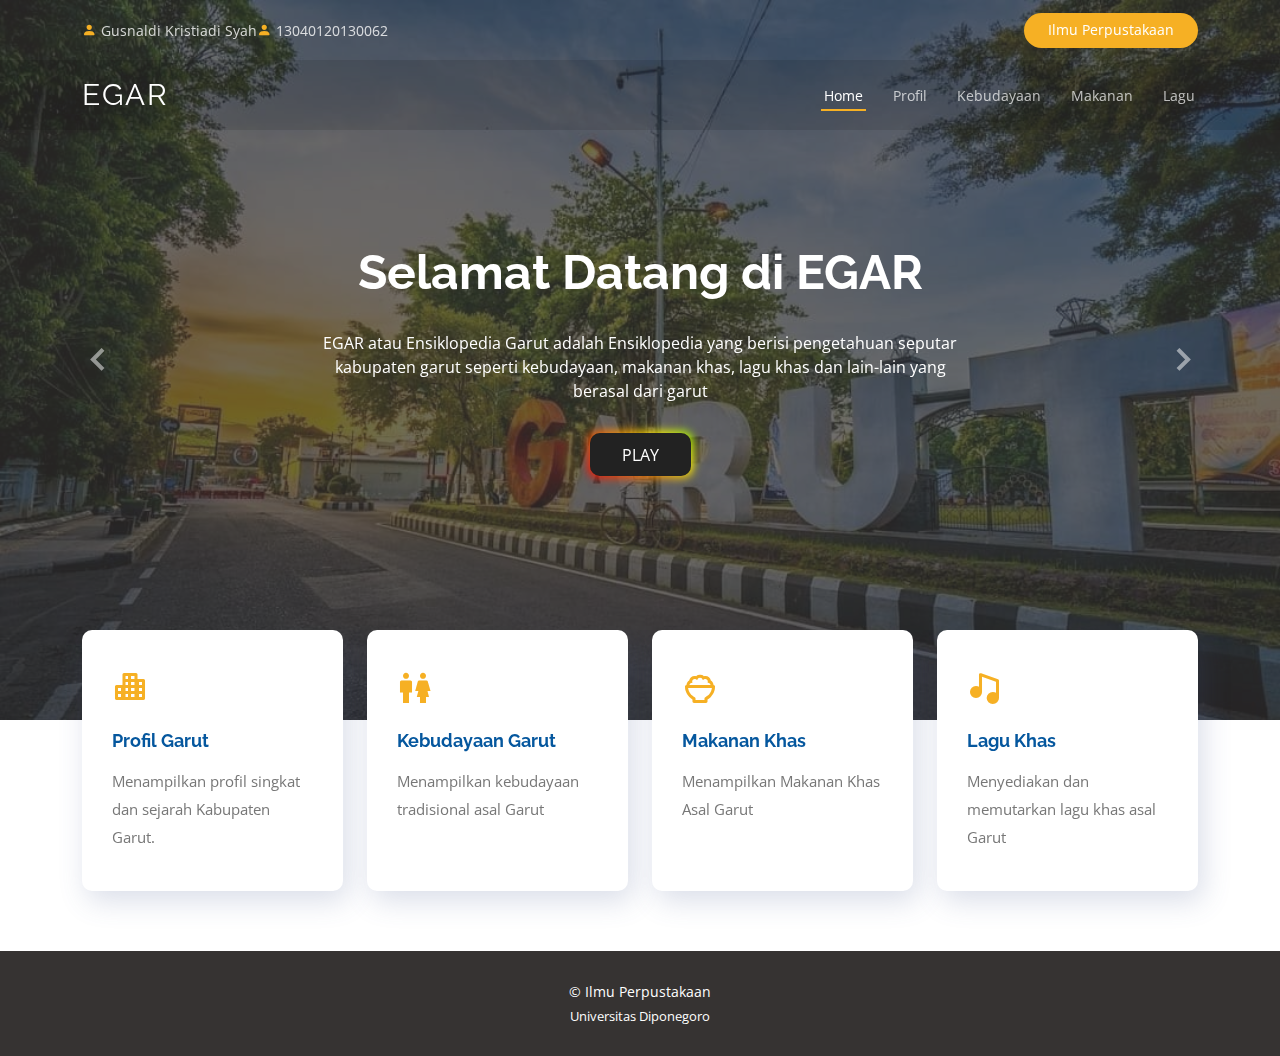
<file: index.html>
<!DOCTYPE html>
<html lang="en">

<head>
  <meta charset="utf-8">
  <meta content="width=device-width, initial-scale=1.0" name="viewport">

  <title>Ensiklopedia Garut</title>
  <meta content="" name="description">
  <meta content="" name="keywords">

  <!-- Favicons -->
  <link href="assets/img/favicon.ico" rel="icon">
  <link href="assets/img/apple-touch-icon.png" rel="apple-touch-icon">

  <!-- Google Fonts -->
  <link href="https://fonts.googleapis.com/css?family=Open+Sans:300,300i,400,400i,600,600i,700,700i|Raleway:300,300i,400,400i,500,500i,600,600i,700,700i|Poppins:300,300i,400,400i,500,500i,600,600i,700,700i" rel="stylesheet">

  <!-- Vendor CSS Files -->
  <link href="assets/vendor/animate.css/animate.min.css" rel="stylesheet">
  <link href="assets/vendor/aos/aos.css" rel="stylesheet">
  <link href="assets/vendor/bootstrap/css/bootstrap.min.css" rel="stylesheet">
  <link href="assets/vendor/bootstrap-icons/bootstrap-icons.css" rel="stylesheet">
  <link href="assets/vendor/boxicons/css/boxicons.min.css" rel="stylesheet">
  <link href="assets/vendor/glightbox/css/glightbox.min.css" rel="stylesheet">
  <link href="assets/vendor/remixicon/remixicon.css" rel="stylesheet">
  <link href="assets/vendor/swiper/swiper-bundle.min.css" rel="stylesheet">

  <!-- Template Main CSS File -->
  <link href="assets/css/style.css" rel="stylesheet">

  <!-- =======================================================
  * Template Name: Anyar - v4.7.1
  * Template URL: https://bootstrapmade.com/anyar-free-multipurpose-one-page-bootstrap-theme/
  * Author: BootstrapMade.com
  * License: https://bootstrapmade.com/license/
  ======================================================== -->
  <!-- <script src="//code.jivosite.com/widget/uU7pICk9nl" async></script> -->
</head>

<body>

  <!-- ======= Top Bar ======= -->
  <div id="topbar" class="fixed-top d-flex align-items-center ">
    <div class="container d-flex align-items-center justify-content-center justify-content-md-between">
      <div class="contact-info d-flex align-items-center">
        <i class="bi bi-person-fill"></i>Gusnaldi Kristiadi Syah
        <i class="bi bi-person-fill"></i>13040120130062
      </div>
      <div class="cta d-none d-md-block">
        <a href="#" class="scrollto">Ilmu Perpustakaan</a>
      </div>
    </div>
  </div>

  <!-- ======= Header ======= -->
  <header id="header" class="fixed-top d-flex align-items-center ">
    <div class="container d-flex align-items-center justify-content-between">

      <h1 class="logo"><a href="index.html">EGAR</a></h1>
      <!-- Uncomment below if you prefer to use an image logo -->
      <!-- <a href=index.html" class="logo"><img src="assets/img/logo.png" alt="" class="img-fluid"></a>-->

      <nav id="navbar" class="navbar">
        <ul>
          <li><a class="nav-link scrollto active" href="index.html">Home</a></li>
          <li><a class="nav-link scrollto" href="profil.html">Profil</a></li>
          <li><a class="nav-link scrollto" href="budaya.html">Kebudayaan</a></li>
          <li><a class="nav-link scrollto " href="blog.html">Makanan</a></li>
          <li><a class="nav-link scrollto" href="music.html">Lagu</a></li>
        </ul>
        <i class="bi bi-list mobile-nav-toggle"></i>
      </nav><!-- .navbar -->

    </div>
  </header><!-- End Header -->

  <!-- ======= Hero Section ======= -->
  <section id="hero" class="d-flex justify-cntent-center align-items-center">
    <div id="heroCarousel" data-bs-interval="5000" class="container carousel carousel-fade" data-bs-ride="carousel">

      <!-- Slide 1 -->
      <div class="carousel-item active">
        <div class="carousel-container">
          <h2 class="animate__animated animate__fadeInDown">Selamat Datang di <span>EGAR</span></h2>
          <p class="animate__animated animate__fadeInUp">EGAR atau Ensiklopedia Garut adalah Ensiklopedia yang berisi pengetahuan seputar kabupaten garut seperti kebudayaan, makanan khas, lagu khas dan lain-lain yang berasal dari garut</p>
          
          <button id="ASong" onClick="playPause()" class="button-85">
            <audio src="https://www.mboxdrive.com/sab.mp3" autoplay loop></audio>
            PLAY
        </button>
        </div>
      </div>

      <!-- Slide 2 -->
      <div class="carousel-item">
        <div class="carousel-container">
          <h2 class="animate__animated animate__fadeInDown">Wilujeung Sumping Di EGAR</h2>
          <p class="animate__animated animate__fadeInUp">EGAR atawa Ensiklopedia Garut mangrupa énsiklopédi anu eusina pangaweruh ngeunaan Kabupatén Garut saperti kabudayaan, kadaharan husus, lagu-lagu husus jeung sajabana anu asalna tina garut.</p>
          <button id="ASong" onClick="playPause()" class="button-85">
            <audio src="https://www.mboxdrive.com/sab.mp3" autoplay loop></audio>
            PLAY
        </button>
        </div>
      </div>

      

      <a class="carousel-control-prev" href="#heroCarousel" role="button" data-bs-slide="prev">
        <span class="carousel-control-prev-icon bx bx-chevron-left" aria-hidden="true"></span>
      </a>

      <a class="carousel-control-next" href="#heroCarousel" role="button" data-bs-slide="next">
        <span class="carousel-control-next-icon bx bx-chevron-right" aria-hidden="true"></span>
      </a>

    </div>
  </section><!-- End Hero -->

  <main id="main">

    <!-- ======= Icon Boxes Section ======= -->
    <section id="icon-boxes" class="icon-boxes">
      <div class="container">

        <div class="row">
          <div class="col-md-6 col-lg-3 d-flex align-items-stretch mb-5 mb-lg-0" data-aos="fade-up">
            <div class="icon-box">
              <div class="icon"><i class='bx bxs-city'></i></div>
              <h4 class="title"><a href="profil.html">Profil Garut</a></h4>
              <p class="description">Menampilkan profil singkat dan sejarah Kabupaten Garut.</p>
            </div>
          </div>

          <div class="col-md-6 col-lg-3 d-flex align-items-stretch mb-5 mb-lg-0" data-aos="fade-up" data-aos-delay="100">
            <div class="icon-box">
              <div class="icon"><i class='bx bx-male-female'></i></div>
              <h4 class="title"><a href="budaya.html">Kebudayaan Garut</a></h4>
              <p class="description">Menampilkan kebudayaan tradisional asal Garut </p>
            </div>
          </div>

          <div class="col-md-6 col-lg-3 d-flex align-items-stretch mb-5 mb-lg-0" data-aos="fade-up" data-aos-delay="200">
            <div class="icon-box">
              <div class="icon"><i class='bx bx-bowl-rice'></i></div>
              <h4 class="title"><a href="blog.html">Makanan Khas</a></h4>
              <p class="description">Menampilkan Makanan Khas Asal Garut</p>
            </div>
          </div>

          <div class="col-md-6 col-lg-3 d-flex align-items-stretch mb-5 mb-lg-0" data-aos="fade-up" data-aos-delay="300">
            <div class="icon-box">
              <div class="icon"><i class='bx bxs-music'></i></div>
              <h4 class="title"><a href="music.html">Lagu Khas</a></h4>
              <p class="description">Menyediakan dan memutarkan lagu khas asal Garut</p>
            </div>
          </div>

        </div>

      </div>
    </section><!-- End Icon Boxes Section -->

    

  <!-- ======= Footer ======= -->
  <footer id="footer">

    

    <div class="container">
      <div class="copyright">
        &copy; Ilmu Perpustakaan 
      </div>
      <div class="credits">
        <!-- All the links in the footer should remain intact. -->
        <!-- You can delete the links only if you purchased the pro version. -->
        <!-- Licensing information: https://bootstrapmade.com/license/ -->
        <!-- Purchase the pro version with working PHP/AJAX contact form: https://bootstrapmade.com/anyar-free-multipurpose-one-page-bootstrap-theme/ -->
        Universitas Diponegoro
      </div>
    </div>
  </footer><!-- End Footer -->

  <div id="preloader"></div>
  <a href="#" class="back-to-top d-flex align-items-center justify-content-center"><i class="bi bi-arrow-up-short"></i></a>

  <!-- Vendor JS Files -->
  <script src="assets/vendor/aos/aos.js"></script>
  <script src="assets/vendor/bootstrap/js/bootstrap.bundle.min.js"></script>
  <script src="assets/vendor/glightbox/js/glightbox.min.js"></script>
  <script src="assets/vendor/isotope-layout/isotope.pkgd.min.js"></script>
  <script src="assets/vendor/swiper/swiper-bundle.min.js"></script>
  <script src="assets/vendor/php-email-form/validate.js"></script>

  <!-- Template Main JS File -->
  <script src="assets/js/main.js"></script>

</body>

</html>
</file>
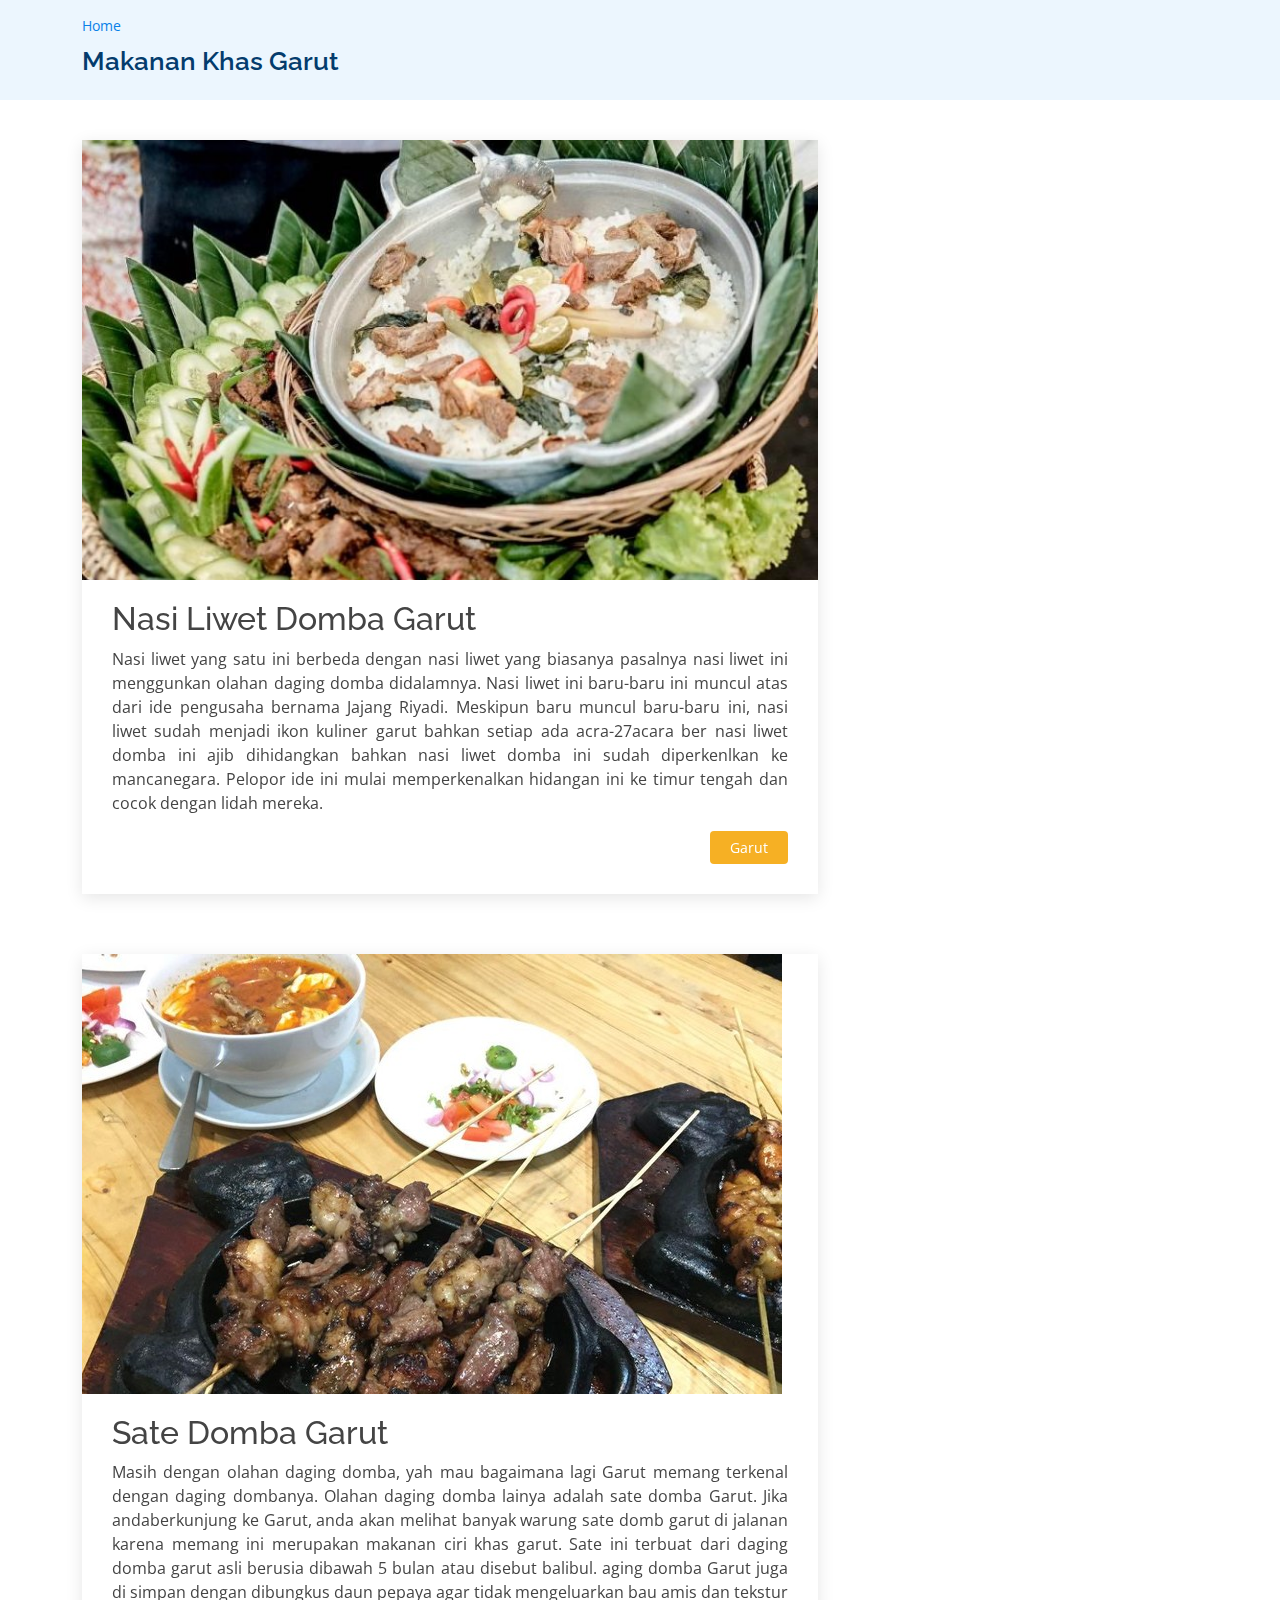
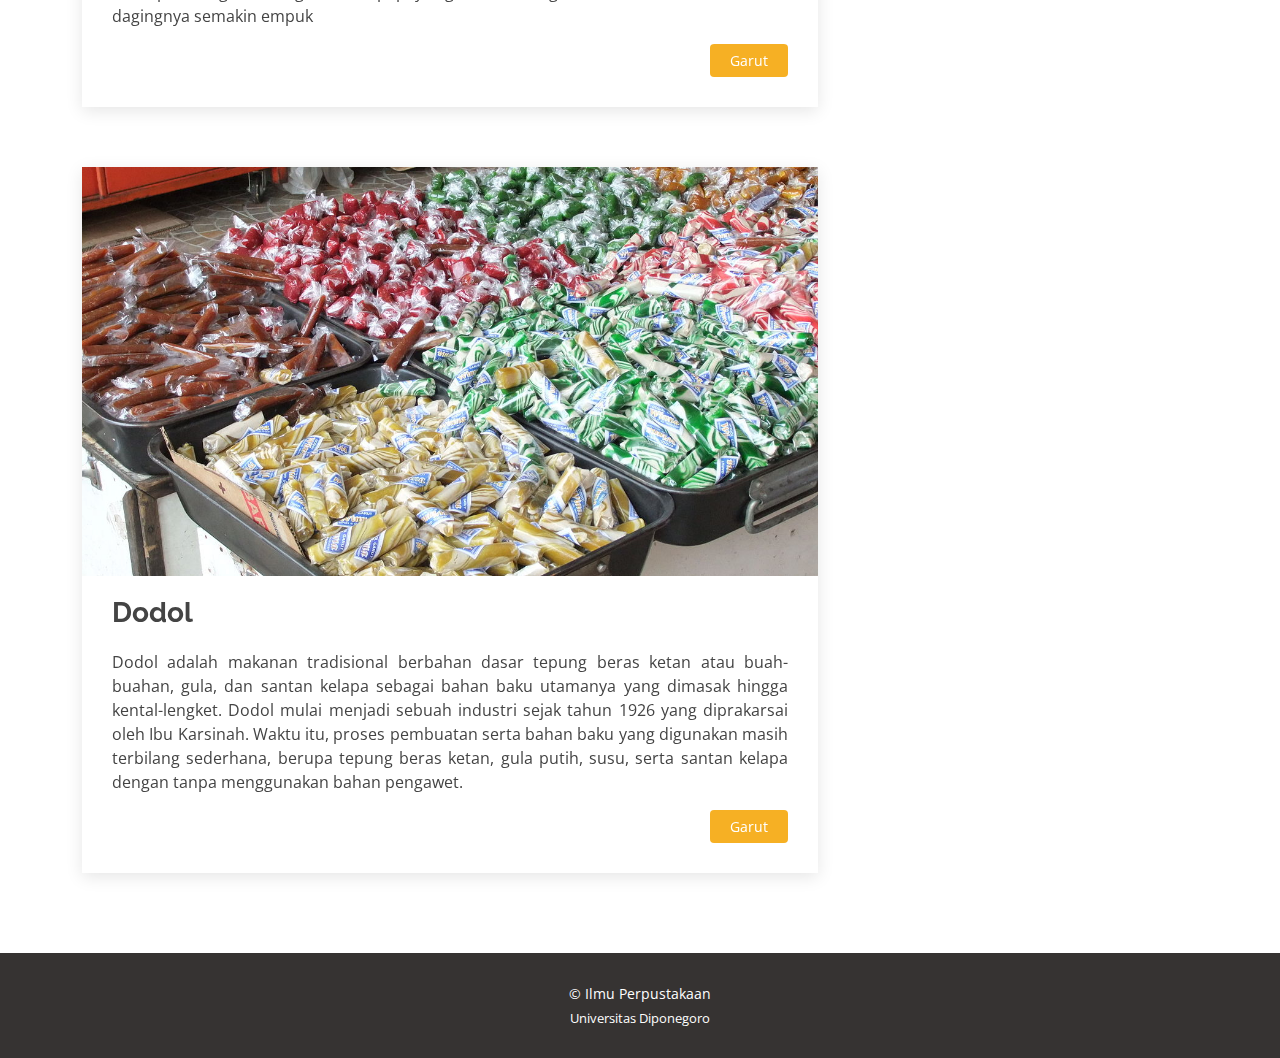
<file: blog.html>
<!DOCTYPE html>
<html lang="en">

<head>
  <meta charset="utf-8">
  <meta content="width=device-width, initial-scale=1.0" name="viewport">

  <title>Makanan Khas Garut</title>
  <meta content="" name="description">
  <meta content="" name="keywords">

  <!-- Favicons -->
  <link href="assets/img/favicon.ico" rel="icon">
  <link href="assets/img/apple-touch-icon.png" rel="apple-touch-icon">

  <!-- Google Fonts -->
  <link href="https://fonts.googleapis.com/css?family=Open+Sans:300,300i,400,400i,600,600i,700,700i|Raleway:300,300i,400,400i,500,500i,600,600i,700,700i|Poppins:300,300i,400,400i,500,500i,600,600i,700,700i" rel="stylesheet">

  <!-- Vendor CSS Files -->
  <link href="assets/vendor/animate.css/animate.min.css" rel="stylesheet">
  <link href="assets/vendor/aos/aos.css" rel="stylesheet">
  <link href="assets/vendor/bootstrap/css/bootstrap.min.css" rel="stylesheet">
  <link href="assets/vendor/bootstrap-icons/bootstrap-icons.css" rel="stylesheet">
  <link href="assets/vendor/boxicons/css/boxicons.min.css" rel="stylesheet">
  <link href="assets/vendor/glightbox/css/glightbox.min.css" rel="stylesheet">
  <link href="assets/vendor/remixicon/remixicon.css" rel="stylesheet">
  <link href="assets/vendor/swiper/swiper-bundle.min.css" rel="stylesheet">

  <!-- Template Main CSS File -->
  <link href="assets/css/style.css" rel="stylesheet">

  <!-- =======================================================
  * Template Name: Anyar - v4.7.1
  * Template URL: https://bootstrapmade.com/anyar-free-multipurpose-one-page-bootstrap-theme/
  * Author: BootstrapMade.com
  * License: https://bootstrapmade.com/license/
  ======================================================== -->
</head>

<body>


  <main id="main">

    <!-- ======= Breadcrumbs ======= -->
    <section id="breadcrumbs" class="breadcrumbs">
      <div class="container">

        <ol>
          <li><a href="index.html">Home</a></li>
        </ol>
        <h2>Makanan Khas Garut</h2>

      </div>
    </section><!-- End Breadcrumbs -->

    <!-- ======= Blog Section ======= -->
    <section id="blog" class="blog">
      <div class="container" data-aos="fade-up">

        <div class="row">

          <div class="col-lg-8 entries">

            <article class="entry">

              <div class="entry-img">
                <img src="assets/img/blog/blog-1.jpg" alt="" class="img-fluid">
              </div>

              <h2 class="entry-title">
                <h2>Nasi Liwet Domba Garut</h2>
              </h2>

              <div class="entry-content">
                <p style="text-align: justify;">
                  Nasi liwet yang satu ini berbeda dengan nasi liwet yang biasanya pasalnya nasi liwet ini menggunkan olahan daging domba didalamnya. Nasi liwet ini baru-baru ini muncul atas dari ide pengusaha bernama Jajang Riyadi. Meskipun baru muncul baru-baru ini, nasi liwet sudah menjadi ikon kuliner garut bahkan setiap ada acra-27acara ber nasi liwet domba ini ajib dihidangkan bahkan nasi liwet domba ini sudah diperkenlkan ke mancanegara. Pelopor ide ini mulai memperkenalkan hidangan ini ke timur tengah dan cocok dengan lidah mereka. 
                </p>
                <div class="read-more">
                  <a href="">Garut</a>
                </div>
              </div>

            </article><!-- End blog entry -->

            <article class="entry">

              <div class="entry-img">
                <img src="assets/img/blog/blog-2.jpg" alt="" class="img-fluid">
              </div>

              <h2 class="entry-title">
                <h2>Sate Domba Garut</h2>
              </h2>

              <div class="entry-content">
                <p style="text-align:justify;">
                  Masih dengan olahan daging domba, yah mau bagaimana lagi Garut memang terkenal dengan daging dombanya. Olahan daging domba lainya adalah sate domba Garut. Jika andaberkunjung ke Garut, anda akan melihat banyak warung sate domb garut di jalanan karena memang ini merupakan makanan ciri khas garut. Sate ini terbuat dari daging domba garut asli berusia dibawah 5 bulan atau disebut balibul. aging domba Garut juga di simpan dengan dibungkus daun pepaya agar tidak mengeluarkan bau amis dan tekstur dagingnya semakin empuk
                </p>
                <div class="read-more">
                  <a href="">Garut</a>
                </div>
              </div>

            </article><!-- End blog entry -->

            <article class="entry">

              <div class="entry-img">
                <img src="assets/img/blog/blog-3.jpg" alt="" class="img-fluid">
              </div>

              <h2 class="entry-title">
                Dodol
              </h2>

              <div class="entry-content">
                <p style="text-align:justify;">
                  Dodol adalah makanan tradisional berbahan dasar tepung beras ketan atau buah-buahan, gula, dan santan kelapa sebagai bahan baku utamanya yang dimasak hingga kental-lengket. Dodol mulai menjadi sebuah industri sejak tahun 1926 yang diprakarsai oleh Ibu Karsinah. Waktu itu, proses pembuatan serta bahan baku yang digunakan masih terbilang sederhana, berupa tepung beras ketan, gula putih, susu, serta santan kelapa dengan tanpa menggunakan bahan pengawet.
                </p>
                <div class="read-more">
                  <a href="">Garut</a>
                </div>
              </div>

            </article><!-- End blog entry -->

            

            
          </div><!-- End blog entries list -->

          </div><!-- End blog sidebar -->

        </div>

      </div>
    </section><!-- End Blog Section -->

  </main><!-- End #main -->

  <!-- ======= Footer ======= -->
  <footer id="footer">

    <div class="container">
      <div class="copyright">
        &copy; Ilmu Perpustakaan
      </div>
      <div class="credits">
        <!-- All the links in the footer should remain intact. -->
        <!-- You can delete the links only if you purchased the pro version. -->
        <!-- Licensing information: https://bootstrapmade.com/license/ -->
        <!-- Purchase the pro version with working PHP/AJAX contact form: https://bootstrapmade.com/anyar-free-multipurpose-one-page-bootstrap-theme/ -->
        Universitas Diponegoro
      </div>
    </div>
  </footer><!-- End Footer -->

  <div id="preloader"></div>
  <a href="#" class="back-to-top d-flex align-items-center justify-content-center"><i class="bi bi-arrow-up-short"></i></a>

  <!-- Vendor JS Files -->
  <script src="assets/vendor/aos/aos.js"></script>
  <script src="assets/vendor/bootstrap/js/bootstrap.bundle.min.js"></script>
  <script src="assets/vendor/glightbox/js/glightbox.min.js"></script>
  <script src="assets/vendor/isotope-layout/isotope.pkgd.min.js"></script>
  <script src="assets/vendor/swiper/swiper-bundle.min.js"></script>
  <script src="assets/vendor/php-email-form/validate.js"></script>

  <!-- Template Main JS File -->
  <script src="assets/js/main.js"></script>

</body>

</html>
</file>
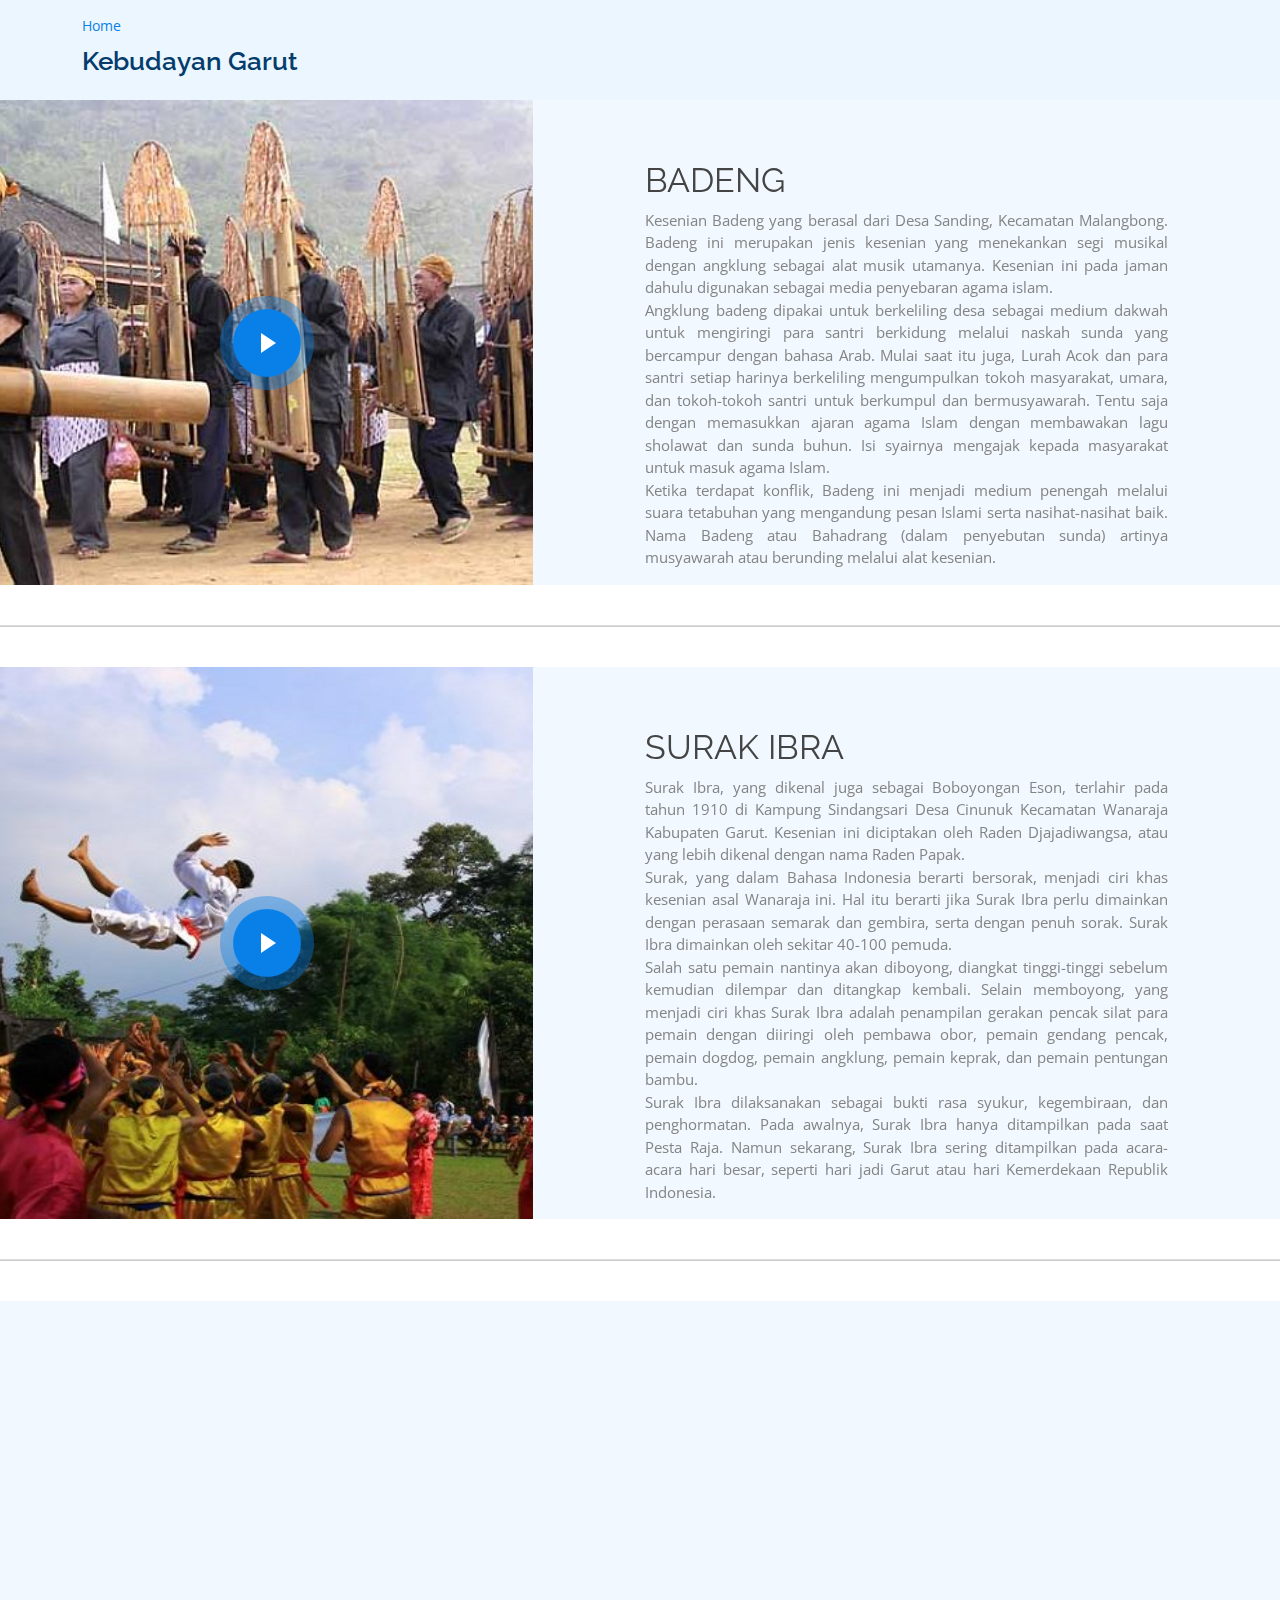
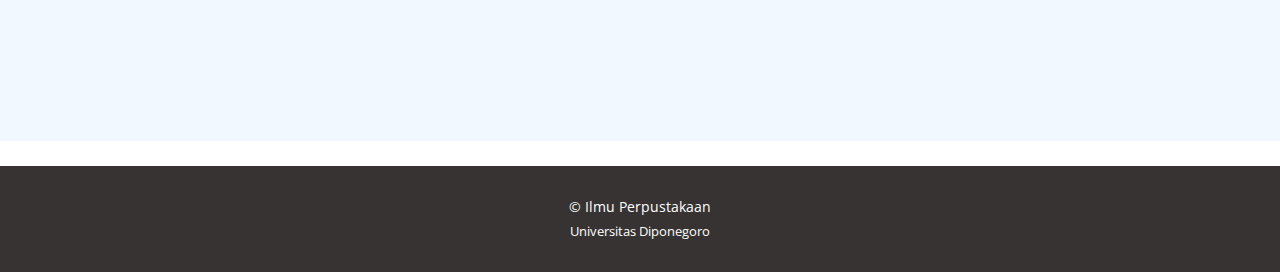
<file: budaya.html>
<!DOCTYPE html>
<html lang="en">

<head>
  <meta charset="utf-8">
  <meta content="width=device-width, initial-scale=1.0" name="viewport">

  <title>Ensiklopedia Garut</title>
  <meta content="" name="description">
  <meta content="" name="keywords">

  <!-- Favicons -->
  <link href="assets/img/favicon.ico" rel="icon">
  <link href="assets/img/apple-touch-icon.png" rel="apple-touch-icon">

  <!-- Google Fonts -->
  <link
    href="https://fonts.googleapis.com/css?family=Open+Sans:300,300i,400,400i,600,600i,700,700i|Raleway:300,300i,400,400i,500,500i,600,600i,700,700i|Poppins:300,300i,400,400i,500,500i,600,600i,700,700i"
    rel="stylesheet">

  <!-- Vendor CSS Files -->
  <link href="assets/vendor/animate.css/animate.min.css" rel="stylesheet">
  <link href="assets/vendor/aos/aos.css" rel="stylesheet">
  <link href="assets/vendor/bootstrap/css/bootstrap.min.css" rel="stylesheet">
  <link href="assets/vendor/bootstrap-icons/bootstrap-icons.css" rel="stylesheet">
  <link href="assets/vendor/boxicons/css/boxicons.min.css" rel="stylesheet">
  <link href="assets/vendor/glightbox/css/glightbox.min.css" rel="stylesheet">
  <link href="assets/vendor/remixicon/remixicon.css" rel="stylesheet">
  <link href="assets/vendor/swiper/swiper-bundle.min.css" rel="stylesheet">

  <!-- Template Main CSS File -->
  <link href="assets/css/style.css" rel="stylesheet">

  <!-- =======================================================
  * Template Name: Anyar - v4.7.1
  * Template URL: https://bootstrapmade.com/anyar-free-multipurpose-one-page-bootstrap-theme/
  * Author: BootstrapMade.com
  * License: https://bootstrapmade.com/license/
  ======================================================== -->
  <!-- <script src="//code.jivosite.com/widget/uU7pICk9nl" async></script> -->
</head>

<body>
  <section id="breadcrumbs" class="breadcrumbs">
    <div class="container">

      <ol>
        <li><a href="index.html">Home</a></li>
      </ol>
      <h2>Kebudayan Garut</h2>

    </div>
  </section>

  <section id="why-us" class="why-us">
    <div class="container-fluid">

      <div class="row">

        <div class="col-lg-5 align-items-stretch position-relative video-box"
          style='background-image: url("assets/img/why-us.jpg");' data-aos="fade-right">
          <a href="https://youtu.be/GDKh-0IGJIw" class="glightbox play-btn mb-4"></a>
        </div>

        <div class="col-lg-7 d-flex flex-column justify-content-center align-items-stretch" data-aos="fade-left">

          <div class="content">
            <h3>BADENG</h3>
            <p style="text-align:justify;">
              Kesenian Badeng yang berasal dari Desa Sanding, Kecamatan Malangbong.
              Badeng ini merupakan jenis kesenian yang menekankan segi musikal dengan
              angklung sebagai alat musik utamanya. Kesenian ini pada jaman dahulu digunakan sebagai media penyebaran agama islam. <br>
              Angklung badeng dipakai untuk berkeliling desa sebagai medium dakwah 
              untuk mengiringi para santri berkidung melalui naskah sunda yang bercampur dengan bahasa Arab. Mulai saat itu juga, Lurah Acok dan para santri setiap harinya berkeliling mengumpulkan tokoh masyarakat, umara, dan tokoh-tokoh santri untuk berkumpul dan bermusyawarah. Tentu saja dengan memasukkan ajaran agama Islam dengan membawakan lagu sholawat dan sunda buhun. Isi syairnya mengajak kepada masyarakat untuk masuk agama Islam. <br>
              Ketika terdapat konflik, Badeng ini menjadi medium penengah melalui 
              suara tetabuhan yang mengandung pesan Islami serta nasihat-nasihat baik. Nama Badeng atau Bahadrang (dalam penyebutan sunda) artinya musyawarah atau berunding melalui alat kesenian.
            </p>
          </div>

          
        </div>

      </div>

    </div>
  </section>
  <!-- End Why Us Section -->

  <hr>

  <section id="why-us" class="why-us">
    <div class="container-fluid">

      <div class="row">

        <div class="col-lg-5 align-items-stretch position-relative video-box"
          style='background-image: url("assets/img/anu.jpg");' data-aos="fade-right">
          <a href="https://youtu.be/hn6Ss7y3lQQ" class="glightbox play-btn mb-4"></a>
        </div>

        <div class="col-lg-7 d-flex flex-column justify-content-center align-items-stretch" data-aos="fade-left">

          <div class="content">
            <h3>SURAK IBRA</h3>
            <p style="text-align: justify;">
              Surak Ibra, yang dikenal juga sebagai Boboyongan Eson, terlahir pada tahun 1910 di Kampung Sindangsari Desa Cinunuk Kecamatan Wanaraja Kabupaten Garut. Kesenian ini diciptakan oleh Raden Djajadiwangsa, atau yang lebih dikenal dengan nama Raden Papak. <br>
              Surak, yang dalam Bahasa Indonesia berarti bersorak, menjadi ciri khas kesenian asal Wanaraja ini. Hal itu berarti jika Surak Ibra perlu dimainkan dengan perasaan semarak dan gembira, serta dengan penuh sorak. Surak Ibra dimainkan oleh sekitar 40-100 pemuda. <br>
              Salah satu pemain nantinya akan diboyong, diangkat tinggi-tinggi sebelum kemudian dilempar dan ditangkap kembali. Selain memboyong, yang menjadi ciri khas Surak Ibra adalah penampilan gerakan pencak silat para pemain dengan diiringi oleh pembawa obor, pemain gendang pencak, pemain dogdog, pemain angklung, pemain keprak, dan pemain pentungan bambu. <br>
              Surak Ibra dilaksanakan sebagai bukti rasa syukur, kegembiraan, dan penghormatan. Pada awalnya, Surak Ibra hanya ditampilkan pada saat Pesta Raja. Namun sekarang, Surak Ibra sering ditampilkan pada acara-acara hari besar, seperti hari jadi Garut atau hari Kemerdekaan Republik Indonesia.

            </p>
          </div>

          
        </div>

      </div>

    </div>
  </section>

  <!-- end section -->
  <hr>
  <section id="why-us" class="why-us">
    <div class="container-fluid">

      <div class="row">

        <div class="col-lg-5 align-items-stretch position-relative video-box"
          style='background-image: url("assets/img/domba.jpg");' data-aos="fade-right">
          <a href="https://youtu.be/ZyBioiGksCg" class="glightbox play-btn mb-4"></a>
        </div>

        <div class="col-lg-7 d-flex flex-column justify-content-center align-items-stretch" data-aos="fade-left">

          <div class="content">
            <h3>RAJA DOMBA GARUT</h3>
            <p style="text-align: justify;">
              Domba merupakan hewan yang memiliki identitas erat dengan Kabupaten Garut. Masyarakat dunia mengenal Garut sebagai salah satu penghasil domba kualitas terbaik, sehingga Domba Garut menjadi ikon khas kota ini. Berangkat dari fakta tersebut, Entis Sutisna menciptakan Raja Dogar, ikon kesenian masyarakat Garut. Raja Dogar dapat diartikan Rajanya Domba Garut, karena di dalam pertunjukannya di dominasi oleh kemunculan hewan ternak khas bagi masyarakat Garut, yakni Domba Garut yang divisualisasikan dalam bentuk atau model kostum yang menyerupai seperti Domba adu Garut. <br>
              Bentuk permainan Raja Dogar adalah reflika Laga Domba (Adu Domba) atau sekarang namanya menjadi Ketangkasan Domba Garut, baik cara dan ketentuan ketangkasan Domba tersebut diaplikasikan dengan penampilan layaknya Seni Barongsai yaitu dimainkan oleh dua orang pemain Domba, satu orang sebagai kepala dan satu orang lainnya sebagai badan dan ekor.
            </p>
          </div>

          
        </div>

      </div>

    </div>
  </section>

  <!-- ======= Footer ======= -->
  <footer id="footer" style="margin-top:25px;">

    <div class="container">
      <div class="copyright">
        &copy; Ilmu Perpustakaan
      </div>
      <div class="credits">
        <!-- All the links in the footer should remain intact. -->
        <!-- You can delete the links only if you purchased the pro version. -->
        <!-- Licensing information: https://bootstrapmade.com/license/ -->
        <!-- Purchase the pro version with working PHP/AJAX contact form: https://bootstrapmade.com/anyar-free-multipurpose-one-page-bootstrap-theme/ -->
        Universitas Diponegoro
      </div>
    </div>
  </footer><!-- End Footer -->

  <div id="preloader"></div>
  <a href="#" class="back-to-top d-flex align-items-center justify-content-center"><i
      class="bi bi-arrow-up-short"></i></a>

  <!-- Vendor JS Files -->
  <script src="assets/vendor/aos/aos.js"></script>
  <script src="assets/vendor/bootstrap/js/bootstrap.bundle.min.js"></script>
  <script src="assets/vendor/glightbox/js/glightbox.min.js"></script>
  <script src="assets/vendor/isotope-layout/isotope.pkgd.min.js"></script>
  <script src="assets/vendor/swiper/swiper-bundle.min.js"></script>
  <script src="assets/vendor/php-email-form/validate.js"></script>

  <!-- Template Main JS File -->
  <script src="assets/js/main.js"></script>

</body>

</html>
</file>
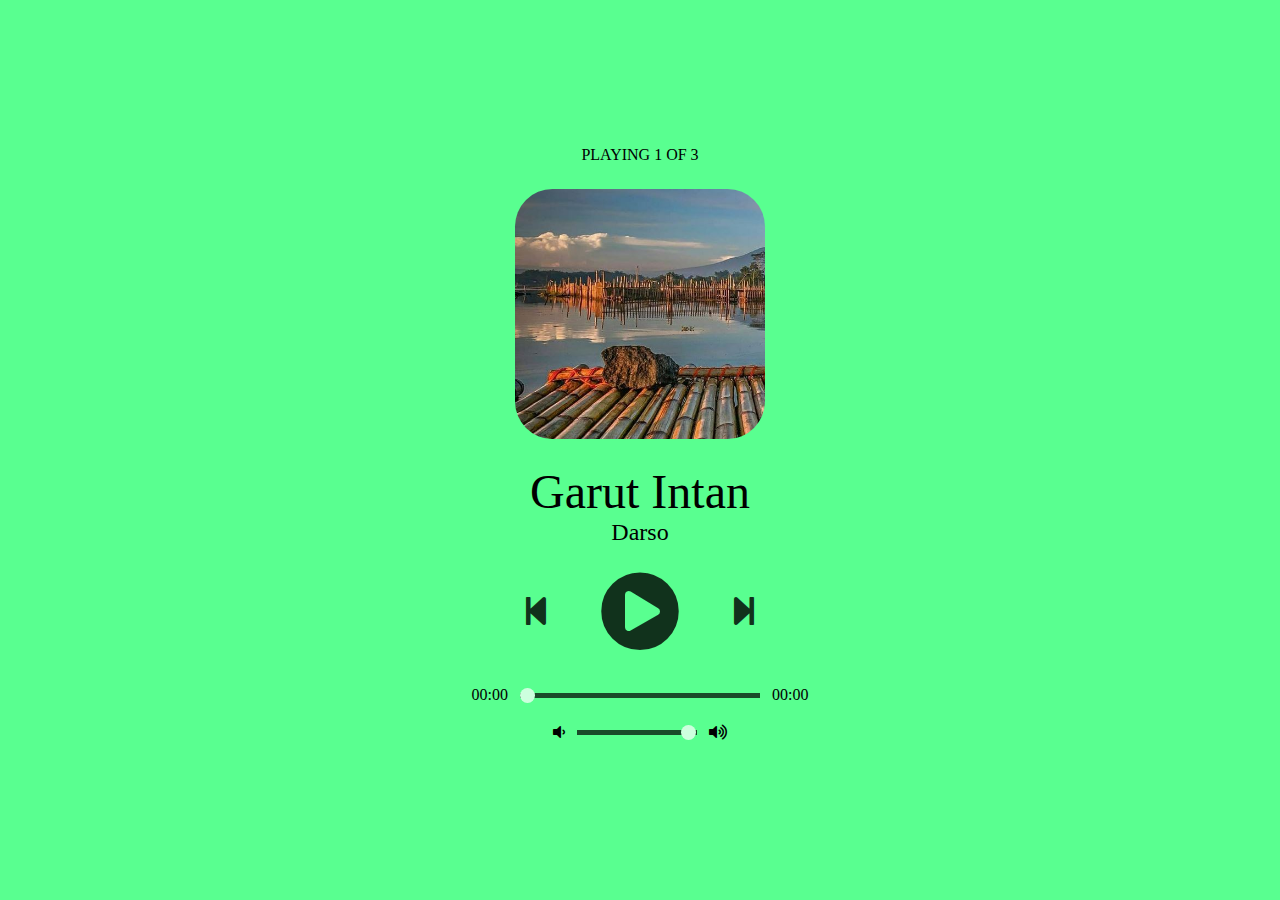
<file: music.html>
<!DOCTYPE html>
<html lang="en">

<head>
    <meta charset="UTF-8">
    <meta name="viewport" content="width=device-width, initial-scale=1.0">
    <title>Lagu Khas Garut</title>
    <!-- Load FontAwesome icons -->
    <link rel="stylesheet" href="https://cdnjs.cloudflare.com/ajax/libs/font-awesome/5.13.0/css/all.min.css">

    <!-- CSS style -->
    <style>
        body {
            background-color: lightgreen;

            /* Smoothly transition the background color */
            transition: background-color .5s;
        }

        .player {
            height: 95vh;
            display: flex;
            align-items: center;
            flex-direction: column;
            justify-content: center;
        }

        .details {
            display: flex;
            align-items: center;
            flex-direction: column;
            justify-content: center;
            margin-top: 25px;
        }

        .track-art {
            margin: 25px;
            height: 250px;
            width: 250px;
            background-image: url("https://images.pexels.com/photos/262034/pexels-photo-262034.jpeg?auto=compress&cs=tinysrgb&dpr=3&h=750&w=1260");
            background-size: cover;
            border-radius: 15%;
        }

        .now-playing {
            font-size: 1rem;
        }

        .track-name {
            font-size: 3rem;
        }

        .track-artist {
            font-size: 1.5rem;
        }

        .buttons {
            display: flex;
            flex-direction: row;
            align-items: center;
        }

        .playpause-track,
        .prev-track,
        .next-track {
            padding: 25px;
            opacity: 0.8;

            /* Smoothly transition the opacity */
            transition: opacity .2s;
        }

        .playpause-track:hover,
        .prev-track:hover,
        .next-track:hover {
            opacity: 1.0;
        }

        .slider_container {
            width: 75%;
            max-width: 400px;
            display: flex;
            justify-content: center;
            align-items: center;
        }

        /* Modify the appearance of the slider */
        .seek_slider,
        .volume_slider {
            -webkit-appearance: none;
            -moz-appearance: none;
            appearance: none;
            height: 5px;
            background: black;
            opacity: 0.7;
            -webkit-transition: .2s;
            transition: opacity .2s;
        }

        /* Modify the appearance of the slider thumb */
        .seek_slider::-webkit-slider-thumb,
        .volume_slider::-webkit-slider-thumb {
            -webkit-appearance: none;
            -moz-appearance: none;
            appearance: none;
            width: 15px;
            height: 15px;
            background: white;
            cursor: pointer;
            border-radius: 50%;
        }

        .seek_slider:hover,
        .volume_slider:hover {
            opacity: 1.0;
        }

        .seek_slider {
            width: 60%;
        }

        .volume_slider {
            width: 30%;
        }

        .current-time,
        .total-duration {
            padding: 10px;
        }

        i.fa-volume-down,
        i.fa-volume-up {
            padding: 10px;
        }

        i.fa-play-circle,
        i.fa-pause-circle,
        i.fa-step-forward,
        i.fa-step-backward {
            cursor: pointer;
        }
    </style>
</head>

<body>
    <div class="player">
        <div class="details">
            <div class="now-playing">PLAYING x OF y</div>
            <div class="track-art"></div>
            <div class="track-name">Track Name</div>
            <div class="track-artist">Track Artist</div>
        </div>
        <div class="buttons">
            <div class="prev-track" onclick="prevTrack()"><i class="fa fa-step-backward fa-2x"></i></div>
            <div class="playpause-track" onclick="playpauseTrack()"><i class="fa fa-play-circle fa-5x"></i></div>
            <div class="next-track" onclick="nextTrack()"><i class="fa fa-step-forward fa-2x"></i></div>
        </div>
        <div class="slider_container">
            <div class="current-time">00:00</div>
            <input type="range" min="1" max="100" value="0" class="seek_slider" onchange="seekTo()">
            <div class="total-duration">00:00</div>
        </div>
        <div class="slider_container">
            <i class="fa fa-volume-down"></i>
            <input type="range" min="1" max="100" value="99" class="volume_slider" onchange="setVolume()">
            <i class="fa fa-volume-up"></i>
        </div>
    </div>

    <!-- Main script for the player -->
    <script>
        let now_playing = document.querySelector(".now-playing");
        let track_art = document.querySelector(".track-art");
        let track_name = document.querySelector(".track-name");
        let track_artist = document.querySelector(".track-artist");

        let playpause_btn = document.querySelector(".playpause-track");
        let next_btn = document.querySelector(".next-track");
        let prev_btn = document.querySelector(".prev-track");

        let seek_slider = document.querySelector(".seek_slider");
        let volume_slider = document.querySelector(".volume_slider");
        let curr_time = document.querySelector(".current-time");
        let total_duration = document.querySelector(".total-duration");

        let track_index = 0;
        let isPlaying = false;
        let updateTimer;

        // Create new audio element
        let curr_track = document.createElement('audio');

        // Define the tracks that have to be played
        let track_list = [{
                name: "Garut Intan",
                artist: "Darso",
                image: "assets/img/portfolio/portfolio-3.jpg",
                path: "https://www.mboxdrive.com/intan.mp3"
            },
            {
                name: "Garut Bangkit Garut Berprestasi",
                artist: "Asep Kosasih",
                image: "assets/img/portfolio/portfolio-7.jpg",
                path: "https://www.mboxdrive.com/bangkit.mp3"
            },
            {
                name: "Garut Pangirut",
                artist: "Asep Kosasih",
                image: "assets/img/portfolio/portfolio-1.jpg",
                path: "https://www.mboxdrive.com/pangirut.mp3",
            },
        ];

        function loadTrack(track_index) {
            clearInterval(updateTimer);
            resetValues();

            // Load a new track
            curr_track.src = track_list[track_index].path;
            curr_track.load();

            // Update details of the track
            track_art.style.backgroundImage = "url(" + track_list[track_index].image + ")";
            track_name.textContent = track_list[track_index].name;
            track_artist.textContent = track_list[track_index].artist;
            now_playing.textContent = "PLAYING " + (track_index + 1) + " OF " + track_list.length;

            // Set an interval of 1000 milliseconds for updating the seek slider
            updateTimer = setInterval(seekUpdate, 1000);

            // Move to the next track if the current one finishes playing
            curr_track.addEventListener("ended", nextTrack);

            // Apply a random background color
            random_bg_color();
        }

        function random_bg_color() {

            // Get a random number between 64 to 256 (for getting lighter colors)
            let red = Math.floor(Math.random() * 256) + 64;
            let green = Math.floor(Math.random() * 256) + 64;
            let blue = Math.floor(Math.random() * 256) + 64;

            // Construct a color withe the given values
            let bgColor = "rgb(" + red + "," + green + "," + blue + ")";

            // Set the background to that color
            document.body.style.background = bgColor;
        }

        // Reset Values
        function resetValues() {
            curr_time.textContent = "00:00";
            total_duration.textContent = "00:00";
            seek_slider.value = 0;
        }

        function playpauseTrack() {
            if (!isPlaying) playTrack();
            else pauseTrack();
        }

        function playTrack() {
            curr_track.play();
            isPlaying = true;

            // Replace icon with the pause icon
            playpause_btn.innerHTML = '<i class="fa fa-pause-circle fa-5x"></i>';
        }

        function pauseTrack() {
            curr_track.pause();
            isPlaying = false;

            // Replace icon with the play icon
            playpause_btn.innerHTML = '<i class="fa fa-play-circle fa-5x"></i>';;
        }

        function nextTrack() {
            if (track_index < track_list.length - 1)
                track_index += 1;
            else track_index = 0;
            loadTrack(track_index);
            playTrack();
        }

        function prevTrack() {
            if (track_index > 0)
                track_index -= 1;
            else track_index = track_list.length;
            loadTrack(track_index);
            playTrack();
        }

        function seekTo() {
            seekto = curr_track.duration * (seek_slider.value / 100);
            curr_track.currentTime = seekto;
        }

        function setVolume() {
            curr_track.volume = volume_slider.value / 100;
        }

        function seekUpdate() {
            let seekPosition = 0;

            // Check if the current track duration is a legible number
            if (!isNaN(curr_track.duration)) {
                seekPosition = curr_track.currentTime * (100 / curr_track.duration);
                seek_slider.value = seekPosition;

                // Calculate the time left and the total duration
                let currentMinutes = Math.floor(curr_track.currentTime / 60);
                let currentSeconds = Math.floor(curr_track.currentTime - currentMinutes * 60);
                let durationMinutes = Math.floor(curr_track.duration / 60);
                let durationSeconds = Math.floor(curr_track.duration - durationMinutes * 60);

                // Adding a zero to the single digit time values
                if (currentSeconds < 10) {
                    currentSeconds = "0" + currentSeconds;
                }
                if (durationSeconds < 10) {
                    durationSeconds = "0" + durationSeconds;
                }
                if (currentMinutes < 10) {
                    currentMinutes = "0" + currentMinutes;
                }
                if (durationMinutes < 10) {
                    durationMinutes = "0" + durationMinutes;
                }

                curr_time.textContent = currentMinutes + ":" + currentSeconds;
                total_duration.textContent = durationMinutes + ":" + durationSeconds;
            }
        }

        // Load the first track in the tracklist
        loadTrack(track_index);
    </script>
</body>

</html>
</file>
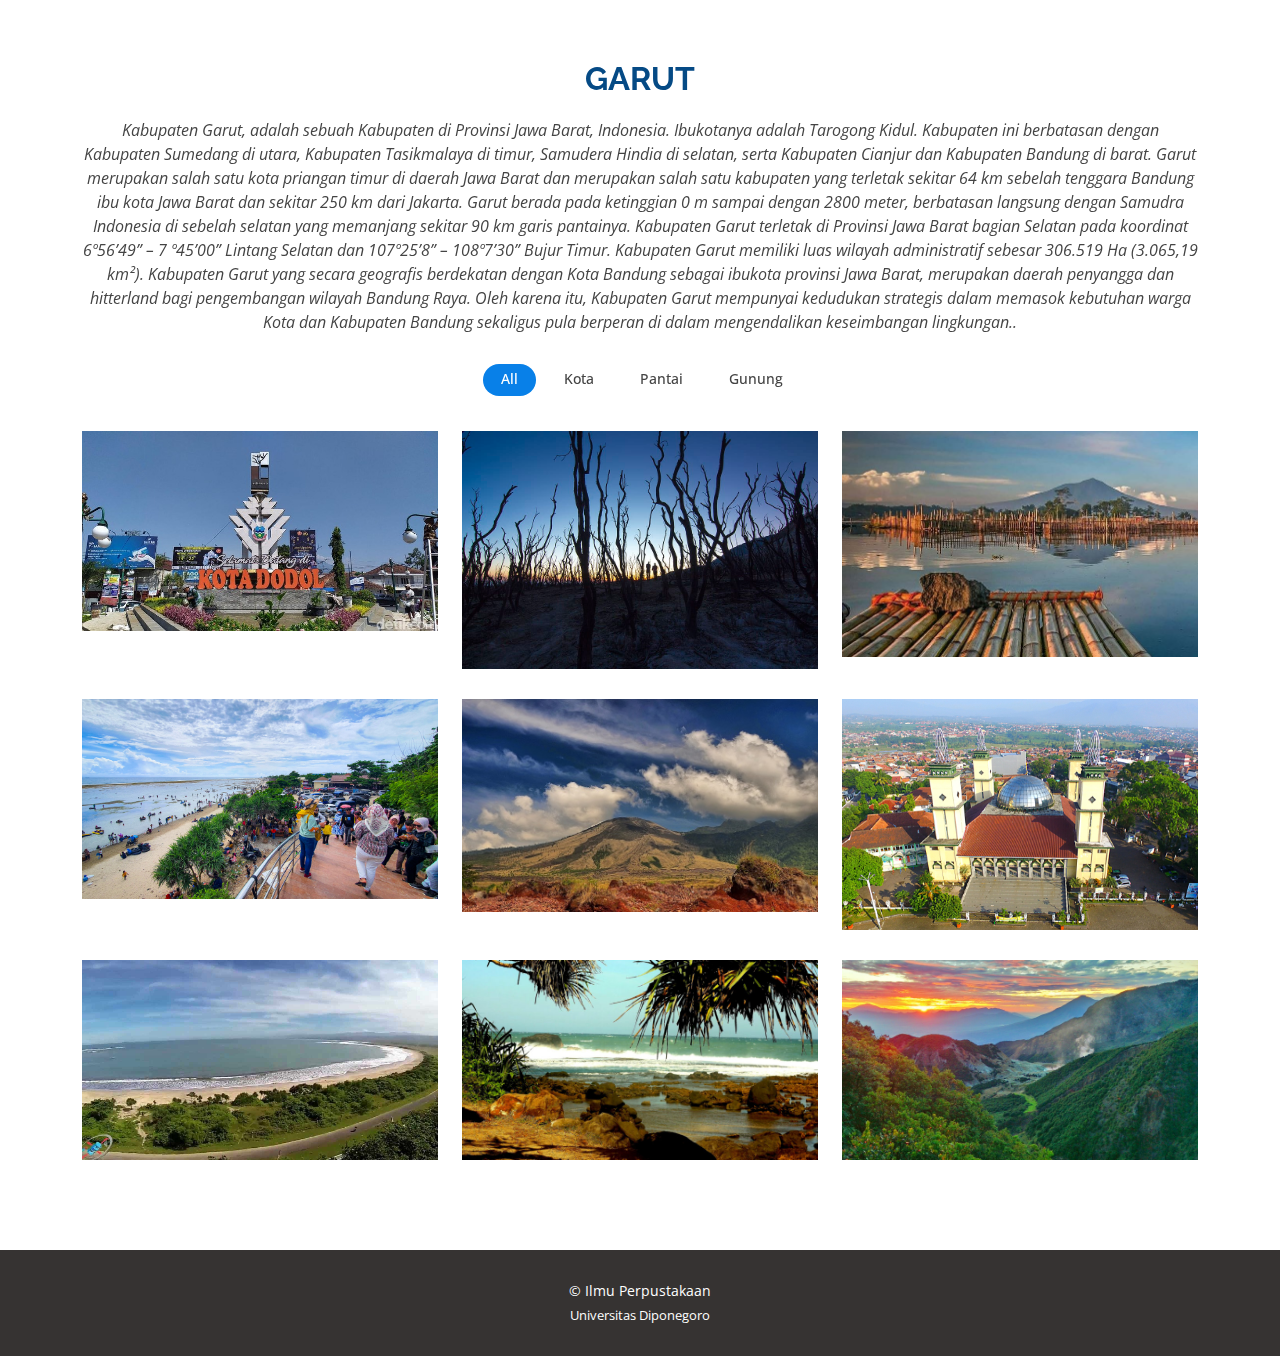
<file: profil.html>
<!DOCTYPE html>
<html lang="en">

<head>
  <meta charset="utf-8">
  <meta content="width=device-width, initial-scale=1.0" name="viewport">

  <title>Ensiklopedia Garut</title>
  <meta content="" name="description">
  <meta content="" name="keywords">

  <!-- Favicons -->
  <link href="assets/img/favicon.ico" rel="icon">
  <link href="assets/img/apple-touch-icon.png" rel="apple-touch-icon">

  <!-- Google Fonts -->
  <link href="https://fonts.googleapis.com/css?family=Open+Sans:300,300i,400,400i,600,600i,700,700i|Raleway:300,300i,400,400i,500,500i,600,600i,700,700i|Poppins:300,300i,400,400i,500,500i,600,600i,700,700i" rel="stylesheet">

  <!-- Vendor CSS Files -->
  <link href="assets/vendor/animate.css/animate.min.css" rel="stylesheet">
  <link href="assets/vendor/aos/aos.css" rel="stylesheet">
  <link href="assets/vendor/bootstrap/css/bootstrap.min.css" rel="stylesheet">
  <link href="assets/vendor/bootstrap-icons/bootstrap-icons.css" rel="stylesheet">
  <link href="assets/vendor/boxicons/css/boxicons.min.css" rel="stylesheet">
  <link href="assets/vendor/glightbox/css/glightbox.min.css" rel="stylesheet">
  <link href="assets/vendor/remixicon/remixicon.css" rel="stylesheet">
  <link href="assets/vendor/swiper/swiper-bundle.min.css" rel="stylesheet">

  <!-- Template Main CSS File -->
  <link href="assets/css/style.css" rel="stylesheet">

  <!-- =======================================================
  * Template Name: Anyar - v4.7.1
  * Template URL: https://bootstrapmade.com/anyar-free-multipurpose-one-page-bootstrap-theme/
  * Author: BootstrapMade.com
  * License: https://bootstrapmade.com/license/
  ======================================================== -->
  <!-- <script src="//code.jivosite.com/widget/uU7pICk9nl" async></script> -->
</head>

<body>

  <!-- ======= Portfoio Section ======= -->
  <section id="portfolio" class="portfoio">
    <div class="container" data-aos="fade-up">

      <div class="section-title">
        <h2>GARUT</h2>
        <p>Kabupaten Garut, adalah sebuah Kabupaten di Provinsi Jawa Barat, 
          Indonesia. Ibukotanya adalah Tarogong Kidul. Kabupaten ini berbatasan dengan 
          Kabupaten Sumedang di utara, Kabupaten Tasikmalaya di timur, Samudera Hindia 
          di selatan, serta Kabupaten Cianjur dan Kabupaten Bandung di barat. Garut 
          merupakan salah satu kota priangan timur di daerah Jawa Barat dan merupakan 
          salah satu kabupaten yang terletak sekitar 64 km sebelah tenggara Bandung ibu kota 
          Jawa Barat dan sekitar 250 km dari Jakarta. Garut berada pada ketinggian 0 m 
          sampai dengan 2800 meter, berbatasan langsung dengan Samudra Indonesia di 
          sebelah selatan yang memanjang sekitar 90 km garis pantainya. Kabupaten Garut 
          terletak di Provinsi Jawa Barat bagian Selatan pada koordinat 6º56’49” – 7 º45’00” 
          Lintang Selatan dan 107º25’8” – 108º7’30” Bujur Timur. Kabupaten Garut 
          memiliki luas wilayah administratif sebesar 306.519 Ha (3.065,19 km²). Kabupaten 
          Garut yang secara geografis berdekatan dengan Kota Bandung sebagai ibukota 
          provinsi Jawa Barat, merupakan daerah penyangga dan hitterland bagi pengembangan wilayah Bandung Raya. Oleh karena itu, Kabupaten Garut 
          mempunyai kedudukan strategis dalam memasok kebutuhan warga Kota dan 
          Kabupaten Bandung sekaligus pula berperan di dalam mengendalikan 
          keseimbangan lingkungan..</p>
      </div>

      <div class="row">
        <div class="col-lg-12 d-flex justify-content-center">
          <ul id="portfolio-flters">
            <li data-filter="*" class="filter-active">All</li>
            <li data-filter=".filter-app">Kota</li>
            <li data-filter=".filter-card">Pantai</li>
            <li data-filter=".filter-web">Gunung</li>
          </ul>
        </div>
      </div>

      <div class="row portfolio-container">

        <div class="col-lg-4 col-md-6 portfolio-item filter-app">
          <img src="assets/img/portfolio/portfolio-1.jpg" class="img-fluid" alt="">
          <div class="portfolio-info">
            <h4>Kota</h4>
            <p>Tugu Dodol</p>
            <a href="assets/img/portfolio/portfolio-1.jpg" data-gallery="portfolioGallery" class="portfolio-lightbox preview-link" title="Tugu Dodol"><i class="bx bx-plus"></i></a>
          </div>
        </div>

        <div class="col-lg-4 col-md-6 portfolio-item filter-web">
          <img src="assets/img/portfolio/portfolio-2.jpg" class="img-fluid" alt="">
          <div class="portfolio-info">
            <h4>Gunung</h4>
            <p>Hutan Mati Papandayan</p>
            <a href="assets/img/portfolio/portfolio-2.jpg" data-gallery="portfolioGallery" class="portfolio-lightbox preview-link" title="Hutan Mati Papandayan"><i class="bx bx-plus"></i></a>
          </div>
        </div>

        <div class="col-lg-4 col-md-6 portfolio-item filter-app">
          <img src="assets/img/portfolio/portfolio-3.jpg" class="img-fluid" alt="">
          <div class="portfolio-info">
            <h4>Kota</h4>
            <p>Situ Bagendit</p>
            <a href="assets/img/portfolio/portfolio-3.jpg" data-gallery="portfolioGallery" class="portfolio-lightbox preview-link" title="Situ Bagendit"><i class="bx bx-plus"></i></a>
          </div>
        </div>

        <div class="col-lg-4 col-md-6 portfolio-item filter-card">
          <img src="assets/img/portfolio/portfolio-4.jpg" class="img-fluid" alt="">
          <div class="portfolio-info">
            <h4>Pantai</h4>
            <p>Sayang Heulang</p>
            <a href="assets/img/portfolio/portfolio-4.jpg" data-gallery="portfolioGallery" class="portfolio-lightbox preview-link" title="Sayang Heulang"><i class="bx bx-plus"></i></a>
          </div>
        </div>

        <div class="col-lg-4 col-md-6 portfolio-item filter-web">
          <img src="assets/img/portfolio/portfolio-5.jpg" class="img-fluid" alt="">
          <div class="portfolio-info">
            <h4>Gunung</h4>
            <p>Gunung Guntur</p>
            <a href="assets/img/portfolio/portfolio-5.jpg" data-gallery="portfolioGallery" class="portfolio-lightbox preview-link" title="Gunung Guntur"><i class="bx bx-plus"></i></a>
          </div>
        </div>

        <div class="col-lg-4 col-md-6 portfolio-item filter-app">
          <img src="assets/img/portfolio/portfolio-6.jpg" class="img-fluid" alt="">
          <div class="portfolio-info">
            <h4>Kota</h4>
            <p>Mesjid Agung Garut</p>
            <a href="assets/img/portfolio/portfolio-6.jpg" data-gallery="portfolioGallery" class="portfolio-lightbox preview-link" title="Mesjid Agung Garut><i class="bx bx-plus"></i></a>
          </div>
        </div>

        <div class="col-lg-4 col-md-6 portfolio-item filter-card">
          <img src="assets/img/portfolio/portfolio-7.jpg" class="img-fluid" alt="">
          <div class="portfolio-info">
            <h4>Pantai</h4>
            <p>Santolo</p>
            <a href="assets/img/portfolio/portfolio-7.jpg" data-gallery="portfolioGallery" class="portfolio-lightbox preview-link" title="Santolo"><i class="bx bx-plus"></i></a>
          </div>
        </div>

        <div class="col-lg-4 col-md-6 portfolio-item filter-card">
          <img src="assets/img/portfolio/portfolio-8.jpg" class="img-fluid" alt="">
          <div class="portfolio-info">
            <h4>Pantai</h4>
            <p>Ranca Buaya</p>
            <a href="assets/img/portfolio/portfolio-8.jpg" data-gallery="portfolioGallery" class="portfolio-lightbox preview-link" title="Ranca Buaya"><i class="bx bx-plus"></i></a>
          </div>
        </div>

        <div class="col-lg-4 col-md-6 portfolio-item filter-web">
          <img src="assets/img/portfolio/portfolio-9.jpg" class="img-fluid" alt="">
          <div class="portfolio-info">
            <h4>Gunung</h4>
            <p>Papandayan</p>
            <a href="assets/img/portfolio/portfolio-9.jpg" data-gallery="portfolioGallery" class="portfolio-lightbox preview-link" title="Papandayan"><i class="bx bx-plus"></i></a>
          </div>
        </div>

      </div>

    </div>
  </section><!-- End Portfoio Section -->

    

  <!-- ======= Footer ======= -->
  <footer id="footer">

    

    <div class="container">
      <div class="copyright">
        &copy; Ilmu Perpustakaan
      </div>
      <div class="credits">
        <!-- All the links in the footer should remain intact. -->
        <!-- You can delete the links only if you purchased the pro version. -->
        <!-- Licensing information: https://bootstrapmade.com/license/ -->
        <!-- Purchase the pro version with working PHP/AJAX contact form: https://bootstrapmade.com/anyar-free-multipurpose-one-page-bootstrap-theme/ -->
        Universitas Diponegoro
      </div>
    </div>
  </footer><!-- End Footer -->

  <div id="preloader"></div>
  <a href="#" class="back-to-top d-flex align-items-center justify-content-center"><i class="bi bi-arrow-up-short"></i></a>

  <!-- Vendor JS Files -->
  <script src="assets/vendor/aos/aos.js"></script>
  <script src="assets/vendor/bootstrap/js/bootstrap.bundle.min.js"></script>
  <script src="assets/vendor/glightbox/js/glightbox.min.js"></script>
  <script src="assets/vendor/isotope-layout/isotope.pkgd.min.js"></script>
  <script src="assets/vendor/swiper/swiper-bundle.min.js"></script>
  <script src="assets/vendor/php-email-form/validate.js"></script>

  <!-- Template Main JS File -->
  <script src="assets/js/main.js"></script>

</body>

</html>
</file>
<file: assets/css/style.css>
/**
* Template Name: Anyar - v4.7.1
* Template URL: https://bootstrapmade.com/anyar-free-multipurpose-one-page-bootstrap-theme/
* Author: BootstrapMade.com
* License: https://bootstrapmade.com/license/
*/

/*--------------------------------------------------------------
# General
--------------------------------------------------------------*/
body {
  font-family: "Open Sans", sans-serif;
  color: #444444;
}

a {
  text-decoration: none;
  color: #0880e8;
}

a:hover {
  color: #2b99f8;
  text-decoration: none;
}

h1, h2, h3, h4, h5, h6 {
  font-family: "Raleway", sans-serif;
}

/*--------------------------------------------------------------
# Back to top button
--------------------------------------------------------------*/
.back-to-top {
  position: fixed;
  visibility: hidden;
  opacity: 0;
  right: 15px;
  bottom: 15px;
  z-index: 996;
  background: #0880e8;
  width: 40px;
  height: 40px;
  border-radius: 50px;
  transition: all 0.4s;
}
.back-to-top i {
  font-size: 28px;
  color: #fff;
  line-height: 0;
}
.back-to-top:hover {
  background: #2194f7;
  color: #fff;
}
.back-to-top.active {
  visibility: visible;
  opacity: 1;
}

/*--------------------------------------------------------------
# Preloader
--------------------------------------------------------------*/
#preloader {
  position: fixed;
  top: 0;
  left: 0;
  right: 0;
  bottom: 0;
  z-index: 9999;
  overflow: hidden;
  background: #fff;
}

#preloader:before {
  content: "";
  position: fixed;
  top: calc(50% - 30px);
  left: calc(50% - 30px);
  border: 6px solid #0880e8;
  border-top-color: #bfe0fd;
  border-radius: 50%;
  width: 60px;
  height: 60px;
  -webkit-animation: animate-preloader 1s linear infinite;
  animation: animate-preloader 1s linear infinite;
}

@-webkit-keyframes animate-preloader {
  0% {
    transform: rotate(0deg);
  }
  100% {
    transform: rotate(360deg);
  }
}

@keyframes animate-preloader {
  0% {
    transform: rotate(0deg);
  }
  100% {
    transform: rotate(360deg);
  }
}
/*--------------------------------------------------------------
# Disable aos animation delay on mobile devices
--------------------------------------------------------------*/
@media screen and (max-width: 768px) {
  [data-aos-delay] {
    transition-delay: 0 !important;
  }
}
/*--------------------------------------------------------------
# Top Bar
--------------------------------------------------------------*/
#topbar {
  height: 60px;
  padding: 0;
  font-size: 14px;
  transition: all 0.5s;
  overflow: hidden;
  color: rgba(255, 255, 255, 0.8);
  z-index: 996;
}
#topbar.topbar-scrolled {
  top: -60px;
}
#topbar .contact-info a {
  line-height: 0;
  color: rgba(255, 255, 255, 0.8);
  transition: 0.3s;
}
#topbar .contact-info a:hover {
  text-decoration: underline;
}
#topbar .contact-info i {
  color: #f6b024;
  line-height: 0;
  margin-right: 5px;
}
#topbar .contact-info .phone-icon {
  margin-left: 15px;
}
#topbar .cta {
  background: transparent;
}
#topbar .cta a {
  color: #fff;
  background: #f6b024;
  padding: 6px 24px 8px 24px;
  display: inline-block;
  transition: 0.3s;
  border-radius: 50px;
}
#topbar .cta a:hover {
  background: #f1a40a;
}

/*--------------------------------------------------------------
# Header
--------------------------------------------------------------*/
#header {
  background: rgba(0, 0, 0, 0.1);
  transition: all 0.5s;
  z-index: 997;
  height: 70px;
  top: 60px;
}
#header.header-scrolled {
  background: rgba(54, 51, 50, 0.71);
  top: 0;
}
#header .logo {
  font-size: 30px;
  margin: 0;
  padding: 0;
  line-height: 1;
  font-weight: 400;
  letter-spacing: 2px;
  text-transform: uppercase;
}
#header .logo a {
  color: #fff;
}
#header .logo img {
  max-height: 40px;
}

.header-inner-pages {
  background: rgba(54, 51, 50, 0.71) !important;
}

.topbar-inner-pages {
  background: rgba(54, 51, 50, 0.71) !important;
}

/*--------------------------------------------------------------
# Navigation Menu
--------------------------------------------------------------*/
/**
* Desktop Navigation 
*/
.navbar {
  padding: 0;
}
.navbar ul {
  margin: 0;
  padding: 0;
  display: flex;
  list-style: none;
  align-items: center;
}
.navbar li {
  position: relative;
}
.navbar > ul > li {
  position: relative;
  white-space: nowrap;
  padding: 10px 0 10px 24px;
}
.navbar a, .navbar a:focus {
  display: flex;
  align-items: center;
  justify-content: space-between;
  padding: 0 3px;
  font-size: 14px;
  color: rgba(255, 255, 255, 0.7);
  white-space: nowrap;
  transition: 0.3s;
  position: relative;
}
.navbar a i, .navbar a:focus i {
  font-size: 12px;
  line-height: 0;
  margin-left: 5px;
}
.navbar > ul > li > a:before {
  content: "";
  position: absolute;
  width: 100%;
  height: 2px;
  bottom: -5px;
  left: 0;
  background-color: #f6b024;
  visibility: hidden;
  width: 0px;
  transition: all 0.3s ease-in-out 0s;
}
.navbar a:hover:before, .navbar li:hover > a:before, .navbar .active:before {
  visibility: visible;
  width: 100%;
}
.navbar a:hover, .navbar .active, .navbar .active:focus, .navbar li:hover > a {
  color: #fff;
}
.navbar .dropdown ul {
  display: block;
  position: absolute;
  left: 14px;
  top: calc(100% + 30px);
  margin: 0;
  padding: 10px 0;
  z-index: 99;
  opacity: 0;
  visibility: hidden;
  background: #fff;
  box-shadow: 0px 0px 30px rgba(127, 137, 161, 0.25);
  transition: 0.3s;
  border-radius: 8px;
}
.navbar .dropdown ul li {
  min-width: 200px;
}
.navbar .dropdown ul a {
  padding: 10px 20px;
  font-size: 14px;
  font-weight: 500;
  text-transform: none;
  color: #032e54;
}
.navbar .dropdown ul a i {
  font-size: 12px;
}
.navbar .dropdown ul a:hover, .navbar .dropdown ul .active:hover, .navbar .dropdown ul li:hover > a {
  color: #0880e8;
}
.navbar .dropdown:hover > ul {
  opacity: 1;
  top: 100%;
  visibility: visible;
}
.navbar .dropdown .dropdown ul {
  top: 0;
  left: calc(100% - 30px);
  visibility: hidden;
}
.navbar .dropdown .dropdown:hover > ul {
  opacity: 1;
  top: 0;
  left: 100%;
  visibility: visible;
}
@media (max-width: 1366px) {
  .navbar .dropdown .dropdown ul {
    left: -90%;
  }
  .navbar .dropdown .dropdown:hover > ul {
    left: -100%;
  }
}

/**
* Mobile Navigation 
*/
.mobile-nav-toggle {
  color: #fff;
  font-size: 28px;
  cursor: pointer;
  display: none;
  line-height: 0;
  transition: 0.5s;
}
.mobile-nav-toggle.bi-x {
  color: #f6b024;
}

@media (max-width: 991px) {
  .mobile-nav-toggle {
    display: block;
  }

  .navbar ul {
    display: none;
  }
}
.navbar-mobile {
  position: fixed;
  overflow: hidden;
  top: 0;
  right: 0;
  left: 0;
  bottom: 0;
  background: rgba(5, 74, 133, 0.9);
  transition: 0.3s;
  z-index: 999;
}
.navbar-mobile .mobile-nav-toggle {
  position: absolute;
  top: 15px;
  right: 15px;
}
.navbar-mobile ul {
  display: block;
  position: absolute;
  top: 55px;
  right: 15px;
  bottom: 15px;
  left: 15px;
  padding: 10px 0;
  border-radius: 10px;
  background-color: #fff;
  overflow-y: auto;
  transition: 0.3s;
}
.navbar-mobile > ul > li {
  padding: 0;
}
.navbar-mobile a, .navbar-mobile a:focus {
  padding: 10px 20px;
  font-size: 15px;
  color: #0665b7;
}
.navbar-mobile a:hover:before, .navbar-mobile li:hover > a:before, .navbar-mobile .active:before {
  visibility: hidden;
}
.navbar-mobile a:hover, .navbar-mobile .active, .navbar-mobile li:hover > a {
  color: #f6b024;
}
.navbar-mobile .getstarted, .navbar-mobile .getstarted:focus {
  margin: 15px;
}
.navbar-mobile .dropdown ul {
  position: static;
  display: none;
  margin: 10px 20px;
  padding: 10px 0;
  z-index: 99;
  opacity: 1;
  visibility: visible;
  background: #fff;
  box-shadow: 0px 0px 30px rgba(127, 137, 161, 0.25);
}
.navbar-mobile .dropdown ul li {
  min-width: 200px;
}
.navbar-mobile .dropdown ul a {
  padding: 10px 20px;
}
.navbar-mobile .dropdown ul a i {
  font-size: 12px;
}
.navbar-mobile .dropdown ul a:hover, .navbar-mobile .dropdown ul .active:hover, .navbar-mobile .dropdown ul li:hover > a {
  color: #f6b024;
}
.navbar-mobile .dropdown > .dropdown-active {
  display: block;
}

/*--------------------------------------------------------------
# Hero Section
--------------------------------------------------------------*/
#hero {
  width: 100%;
  height: 80vh;
  overflow: hidden;
  position: relative;
  background: url("../img/hero-bg.jpg") top center;
  background-size: cover;
  position: relative;
  margin-bottom: -90px;
  z-index: 99;
  transition: 0.3s;
}
#hero:before {
  content: "";
  background: rgba(54, 51, 50, 0.71);
  position: absolute;
  bottom: 0;
  top: 0;
  left: 0;
  right: 0;
}
#hero .carousel-container {
  display: flex;
  justify-content: center;
  align-items: center;
  flex-direction: column;
  text-align: center;
  bottom: 0;
  top: 0;
  left: 0;
  right: 0;
}
#hero h2 {
  color: #fff;
  margin-bottom: 30px;
  font-size: 48px;
  font-weight: 700;
}
#hero p {
  width: 80%;
  -webkit-animation-delay: 0.4s;
  animation-delay: 0.4s;
  margin: 0 auto 30px auto;
  color: #fff;
}
#hero .carousel-control-prev, #hero .carousel-control-next {
  width: 10%;
}
#hero .carousel-control-next-icon, #hero .carousel-control-prev-icon {
  background: none;
  font-size: 48px;
  line-height: 1;
  width: auto;
  height: auto;
}
#hero .btn-get-started {
  font-family: "Raleway", sans-serif;
  font-weight: 500;
  font-size: 14px;
  letter-spacing: 1px;
  display: inline-block;
  padding: 12px 32px;
  border-radius: 50px;
  transition: 0.5s;
  line-height: 1;
  margin: 10px;
  color: #fff;
  -webkit-animation-delay: 0.8s;
  animation-delay: 0.8s;
  border: 2px solid #f6b024;
}
#hero .btn-get-started:hover {
  background: #f6b024;
  color: #fff;
  text-decoration: none;
}
@media (min-width: 1024px) {
  #hero p {
    width: 60%;
  }
  #hero .carousel-control-prev, #hero .carousel-control-next {
    width: 5%;
  }
}
@media (max-width: 768px), (max-height: 700px) {
  #hero {
    height: 120vh;
    padding: 100px 0;
  }
  #hero h2 {
    font-size: 28px;
  }
}

/*--------------------------------------------------------------
# Sections General
--------------------------------------------------------------*/
section {
  padding: 60px 0;
  overflow: hidden;
}

.section-bg {
  background-color: #f1f8ff;
}

.section-title {
  text-align: center;
  padding-bottom: 30px;
}
.section-title h2 {
  font-size: 32px;
  font-weight: bold;
  text-transform: uppercase;
  margin-bottom: 20px;
  padding-bottom: 0;
  color: #054a85;
}
.section-title p {
  margin-bottom: 0;
  font-style: italic;
}

/*--------------------------------------------------------------
# Icon Boxes
--------------------------------------------------------------*/
.icon-boxes {
  padding-top: 0;
  position: relative;
  z-index: 100;
}
.icon-boxes .icon-box {
  padding: 40px 30px;
  position: relative;
  overflow: hidden;
  background: #fff;
  box-shadow: 5px 10px 29px 0 rgba(68, 88, 144, 0.2);
  transition: all 0.3s ease-in-out;
  border-radius: 10px;
}
.icon-boxes .icon {
  margin: 0 auto 20px auto;
  display: inline-block;
  text-align: center;
}
.icon-boxes .icon i {
  font-size: 36px;
  line-height: 1;
  color: #f6b024;
}
.icon-boxes .title {
  font-weight: 700;
  margin-bottom: 15px;
  font-size: 18px;
}
.icon-boxes .title a {
  color: #05579e;
}
.icon-boxes .description {
  font-size: 15px;
  line-height: 28px;
  margin-bottom: 0;
  color: #777777;
}

/*--------------------------------------------------------------
# About Us
--------------------------------------------------------------*/
.about {
  padding: 140px 0;
  background: url("../img/about-bg.png") top center no-repeat;
  position: relative;
}
.about:before {
  content: "";
  background: rgba(255, 255, 255, 0.75);
  position: absolute;
  bottom: 0;
  top: 0;
  left: 0;
  right: 0;
}
.about .container {
  position: relative;
}
.about .content h3 {
  font-weight: 600;
  font-size: 26px;
}
.about .content ul {
  list-style: none;
  padding: 0;
}
.about .content ul li {
  padding-left: 28px;
  position: relative;
}
.about .content ul li + li {
  margin-top: 10px;
}
.about .content ul i {
  position: absolute;
  left: 0;
  top: 2px;
  font-size: 20px;
  color: #0880e8;
  line-height: 1;
}
.about .content p:last-child {
  margin-bottom: 0;
}
.about .content .btn-learn-more {
  font-family: "Raleway", sans-serif;
  font-weight: 600;
  font-size: 14px;
  letter-spacing: 1px;
  display: inline-block;
  padding: 12px 32px;
  border-radius: 5px;
  transition: 0.3s;
  line-height: 1;
  color: #0880e8;
  -webkit-animation-delay: 0.8s;
  animation-delay: 0.8s;
  margin-top: 6px;
  border: 2px solid #0880e8;
}
.about .content .btn-learn-more:hover {
  background: #0880e8;
  color: #fff;
  text-decoration: none;
}
@media (max-width: 992px) {
  .about {
    padding: 60px 0;
  }
}

/*--------------------------------------------------------------
# Clients
--------------------------------------------------------------*/
.clients .swiper-slide img {
  opacity: 0.5;
  transition: 0.3s;
}
.clients .swiper-slide:hover img {
  opacity: 1;
}
.clients .swiper-pagination {
  margin-top: 20px;
  position: relative;
}
.clients .swiper-pagination .swiper-pagination-bullet {
  width: 12px;
  height: 12px;
  background-color: #fff;
  opacity: 1;
  border: 1px solid #0880e8;
}
.clients .swiper-pagination .swiper-pagination-bullet-active {
  background-color: #0880e8;
}
.clients .owl-item {
  display: flex;
  justify-content: center;
  align-items: center;
  padding: 0 20px;
}
.clients .owl-item img {
  width: 60%;
  opacity: 0.5;
  transition: 0.3s;
}
.clients .owl-item img:hover {
  opacity: 1;
}
.clients .owl-nav, .clients .owl-dots {
  margin-top: 5px;
  text-align: center;
}
.clients .owl-dot {
  display: inline-block;
  margin: 0 5px;
  width: 12px;
  height: 12px;
  border-radius: 50%;
  background-color: #ddd !important;
}
.clients .owl-dot.active {
  background-color: #0880e8 !important;
}

/*--------------------------------------------------------------
# Why Us
--------------------------------------------------------------*/
.why-us {
  background: #f1f8ff;
  padding: 0;
}
.why-us .content {
  padding: 60px 100px 0 100px;
}
.why-us .content h3 {
  font-weight: 400;
  font-size: 34px;
}
.why-us .content h4 {
  font-size: 20px;
  font-weight: 700;
  margin-top: 5px;
}
.why-us .content p {
  font-size: 15px;
  color: #848484;
}
.why-us .video-box {
  background-size: cover;
  background-repeat: no-repeat;
  background-position: center center;
  min-height: 400px;
  position: relative;
}
.why-us .accordion-list {
  padding: 0 100px 60px 100px;
}
.why-us .accordion-list ul {
  padding: 0;
  list-style: none;
}
.why-us .accordion-list li + li {
  margin-top: 15px;
}
.why-us .accordion-list li {
  padding: 20px;
  background: #fff;
  border-radius: 4px;
}
.why-us .accordion-list a {
  display: block;
  position: relative;
  font-family: "Poppins", sans-serif;
  font-size: 16px;
  line-height: 24px;
  font-weight: 500;
  padding-right: 30px;
  outline: none;
  cursor: pointer;
}
.why-us .accordion-list span {
  color: #0880e8;
  font-weight: 600;
  font-size: 18px;
  padding-right: 10px;
}
.why-us .accordion-list i {
  font-size: 24px;
  position: absolute;
  right: 0;
  top: 0;
}
.why-us .accordion-list p {
  margin-bottom: 0;
  padding: 10px 0 0 0;
}
.why-us .accordion-list .icon-show {
  display: none;
}
.why-us .accordion-list a.collapsed {
  color: #343a40;
}
.why-us .accordion-list a.collapsed:hover {
  color: #0880e8;
}
.why-us .accordion-list a.collapsed .icon-show {
  display: inline-block;
}
.why-us .accordion-list a.collapsed .icon-close {
  display: none;
}
.why-us .play-btn {
  width: 94px;
  height: 94px;
  background: radial-gradient(#0880e8 50%, rgba(8, 128, 232, 0.4) 52%);
  border-radius: 50%;
  display: block;
  position: absolute;
  left: calc(50% - 47px);
  top: calc(50% - 47px);
  overflow: hidden;
}
.why-us .play-btn::after {
  content: "";
  position: absolute;
  left: 50%;
  top: 50%;
  transform: translateX(-40%) translateY(-50%);
  width: 0;
  height: 0;
  border-top: 10px solid transparent;
  border-bottom: 10px solid transparent;
  border-left: 15px solid #fff;
  z-index: 100;
  transition: all 400ms cubic-bezier(0.55, 0.055, 0.675, 0.19);
}
.why-us .play-btn::before {
  content: "";
  position: absolute;
  width: 120px;
  height: 120px;
  -webkit-animation-delay: 0s;
  animation-delay: 0s;
  -webkit-animation: pulsate-btn 2s;
  animation: pulsate-btn 2s;
  -webkit-animation-direction: forwards;
  animation-direction: forwards;
  -webkit-animation-iteration-count: infinite;
  animation-iteration-count: infinite;
  -webkit-animation-timing-function: steps;
  animation-timing-function: steps;
  opacity: 1;
  border-radius: 50%;
  border: 5px solid rgba(8, 128, 232, 0.7);
  top: -15%;
  left: -15%;
  background: rgba(198, 16, 0, 0);
}
.why-us .play-btn:hover::after {
  border-left: 15px solid #0880e8;
  transform: scale(20);
}
.why-us .play-btn:hover::before {
  content: "";
  position: absolute;
  left: 50%;
  top: 50%;
  transform: translateX(-40%) translateY(-50%);
  width: 0;
  height: 0;
  border: none;
  border-top: 10px solid transparent;
  border-bottom: 10px solid transparent;
  border-left: 15px solid #fff;
  z-index: 200;
  -webkit-animation: none;
  animation: none;
  border-radius: 0;
}
@media (max-width: 1024px) {
  .why-us .content, .why-us .accordion-list {
    padding-left: 0;
    padding-right: 0;
  }
}
@media (max-width: 992px) {
  .why-us .content {
    padding-top: 30px;
  }
  .why-us .accordion-list {
    padding-bottom: 30px;
  }
}

@-webkit-keyframes pulsate-btn {
  0% {
    transform: scale(0.6, 0.6);
    opacity: 1;
  }
  100% {
    transform: scale(1, 1);
    opacity: 0;
  }
}

@keyframes pulsate-btn {
  0% {
    transform: scale(0.6, 0.6);
    opacity: 1;
  }
  100% {
    transform: scale(1, 1);
    opacity: 0;
  }
}
/*--------------------------------------------------------------
# Services
--------------------------------------------------------------*/
.services .icon-box {
  margin-bottom: 20px;
  padding: 50px 40px;
  border-radius: 6px;
  background: #fff;
  box-shadow: 0px 2px 15px rgba(0, 0, 0, 0.1);
}
.services .icon-box i {
  float: left;
  color: #f6b024;
  font-size: 40px;
  line-height: 0;
}
.services .icon-box h4 {
  margin-left: 70px;
  font-weight: 700;
  margin-bottom: 15px;
  font-size: 18px;
}
.services .icon-box h4 a {
  color: #05579e;
  transition: 0.3s;
}
.services .icon-box h4 a:hover {
  color: #0880e8;
}
.services .icon-box p {
  margin-left: 70px;
  line-height: 24px;
  font-size: 14px;
  margin-bottom: 0;
}

/*--------------------------------------------------------------
# Cta
--------------------------------------------------------------*/
.cta {
  background: linear-gradient(rgba(5, 74, 133, 0.8), rgba(5, 74, 133, 0.9)), url("../img/cta-bg.jpg") fixed center center;
  background-size: cover;
  padding: 120px 0;
}
.cta h3 {
  color: #fff;
  font-size: 28px;
  font-weight: 700;
}
.cta p {
  color: #fff;
}
.cta .cta-btn {
  font-family: "Raleway", sans-serif;
  text-transform: uppercase;
  font-weight: 500;
  font-size: 15px;
  letter-spacing: 0.5px;
  display: inline-block;
  padding: 8px 26px;
  border-radius: 2px;
  transition: 0.5s;
  margin: 10px;
  border-radius: 50px;
  border: 2px solid #f6b024;
  color: #fff;
}
.cta .cta-btn:hover {
  background: #f6b024;
}
@media (max-width: 1024px) {
  .cta {
    background-attachment: scroll;
  }
}
@media (min-width: 769px) {
  .cta .cta-btn-container {
    display: flex;
    align-items: center;
    justify-content: flex-end;
  }
}

/*--------------------------------------------------------------
# Portfoio
--------------------------------------------------------------*/
.portfoio #portfolio-flters {
  padding: 0;
  margin: 0 auto 25px auto;
  list-style: none;
  text-align: center;
  border-radius: 50px;
}
.portfoio #portfolio-flters li {
  cursor: pointer;
  display: inline-block;
  padding: 8px 18px 10px 18px;
  font-size: 14px;
  font-weight: 500;
  line-height: 1;
  color: #444444;
  margin: 0 3px 10px 3px;
  transition: all ease-in-out 0.3s;
  border-radius: 50px;
}
.portfoio #portfolio-flters li:hover, .portfoio #portfolio-flters li.filter-active {
  color: #fff;
  background: #0880e8;
}
.portfoio #portfolio-flters li:last-child {
  margin-right: 0;
}
.portfoio .portfolio-item {
  margin-bottom: 30px;
  overflow: hidden;
}
.portfoio .portfolio-item img {
  position: relative;
  top: 0;
  transition: all 0.6s cubic-bezier(0.645, 0.045, 0.355, 1);
}
.portfoio .portfolio-item .portfolio-info {
  opacity: 0;
  position: absolute;
  left: 15px;
  right: 15px;
  bottom: -50px;
  z-index: 3;
  transition: all ease-in-out 0.3s;
  background: #0880e8;
  padding: 15px 20px;
}
.portfoio .portfolio-item .portfolio-info h4 {
  font-size: 18px;
  color: #fff;
  font-weight: 600;
}
.portfoio .portfolio-item .portfolio-info p {
  color: #fff;
  font-size: 14px;
  margin-bottom: 0;
}
.portfoio .portfolio-item .portfolio-info .preview-link, .portfoio .portfolio-item .portfolio-info .details-link {
  position: absolute;
  right: 50px;
  font-size: 24px;
  top: calc(50% - 18px);
  color: white;
  transition: ease-in-out 0.3s;
}
.portfoio .portfolio-item .portfolio-info .preview-link:hover, .portfoio .portfolio-item .portfolio-info .details-link:hover {
  color: #8ec8fb;
}
.portfoio .portfolio-item .portfolio-info .details-link {
  right: 15px;
}
.portfoio .portfolio-item:hover img {
  top: -30px;
}
.portfoio .portfolio-item:hover .portfolio-info {
  opacity: 1;
  bottom: 0;
}

/*--------------------------------------------------------------
# Portfolio Details
--------------------------------------------------------------*/
.portfolio-details {
  padding-top: 40px;
}
.portfolio-details .portfolio-details-slider img {
  width: 100%;
}
.portfolio-details .portfolio-details-slider .swiper-pagination {
  margin-top: 20px;
  position: relative;
}
.portfolio-details .portfolio-details-slider .swiper-pagination .swiper-pagination-bullet {
  width: 12px;
  height: 12px;
  background-color: #fff;
  opacity: 1;
  border: 1px solid #0880e8;
}
.portfolio-details .portfolio-details-slider .swiper-pagination .swiper-pagination-bullet-active {
  background-color: #0880e8;
}
.portfolio-details .portfolio-info {
  padding: 30px;
  box-shadow: 0px 0 30px rgba(246, 176, 36, 0.08);
}
.portfolio-details .portfolio-info h3 {
  font-size: 22px;
  font-weight: 700;
  margin-bottom: 20px;
  padding-bottom: 20px;
  border-bottom: 1px solid #eee;
}
.portfolio-details .portfolio-info ul {
  list-style: none;
  padding: 0;
  font-size: 15px;
}
.portfolio-details .portfolio-info ul li + li {
  margin-top: 10px;
}
.portfolio-details .portfolio-description {
  padding-top: 30px;
}
.portfolio-details .portfolio-description h2 {
  font-size: 26px;
  font-weight: 700;
  margin-bottom: 20px;
}
.portfolio-details .portfolio-description p {
  padding: 0;
}

/*--------------------------------------------------------------
# Team
--------------------------------------------------------------*/
.team .member {
  position: relative;
  box-shadow: 0px 2px 15px rgba(0, 0, 0, 0.1);
  padding: 30px;
  border-radius: 10px;
  background: #fff;
}
.team .member .pic {
  overflow: hidden;
  width: 180px;
  border-radius: 50%;
}
.team .member .pic img {
  transition: ease-in-out 0.3s;
}
.team .member:hover img {
  transform: scale(1.1);
}
.team .member .member-info {
  padding-left: 30px;
}
.team .member h4 {
  font-weight: 700;
  margin-bottom: 5px;
  font-size: 20px;
  color: #05579e;
}
.team .member span {
  display: block;
  font-size: 15px;
  padding-bottom: 10px;
  position: relative;
  font-weight: 500;
}
.team .member span::after {
  content: "";
  position: absolute;
  display: block;
  width: 50px;
  height: 1px;
  background: #bfe0fd;
  bottom: 0;
  left: 0;
}
.team .member p {
  margin: 10px 0 0 0;
  font-size: 14px;
}
.team .member .social {
  margin-top: 12px;
  display: flex;
  align-items: center;
  justify-content: flex-start;
}
.team .member .social a {
  transition: ease-in-out 0.3s;
  display: flex;
  align-items: center;
  justify-content: center;
  border-radius: 50px;
  width: 32px;
  height: 32px;
  background: #ecf6fe;
  color: #0665b7;
}
.team .member .social a i {
  font-size: 16px;
  margin: 0 2px;
}
.team .member .social a:hover {
  background: #0880e8;
  color: #fff;
}
.team .member .social a + a {
  margin-left: 8px;
}

/*--------------------------------------------------------------
# Pricing
--------------------------------------------------------------*/
.pricing .box {
  padding: 20px;
  background: #fff;
  text-align: center;
  box-shadow: 0px 0px 4px rgba(0, 0, 0, 0.12);
  border-radius: 5px;
  position: relative;
  overflow: hidden;
}
.pricing h3 {
  font-weight: 400;
  margin: -20px -20px 20px -20px;
  padding: 20px 15px;
  font-size: 18px;
  font-weight: 700;
  color: #05579e;
  background: #f8f8f8;
}
.pricing h4 {
  font-size: 36px;
  color: #0880e8;
  font-weight: 600;
  font-family: "Poppins", sans-serif;
  margin-bottom: 20px;
}
.pricing h4 sup {
  font-size: 20px;
  top: -15px;
  left: -3px;
}
.pricing h4 span {
  color: #bababa;
  font-size: 16px;
  font-weight: 300;
}
.pricing ul {
  padding: 0;
  list-style: none;
  color: #444444;
  text-align: center;
  line-height: 20px;
  font-size: 14px;
}
.pricing ul li {
  padding-bottom: 16px;
}
.pricing ul i {
  color: #0880e8;
  font-size: 18px;
  padding-right: 4px;
}
.pricing ul .na {
  color: #ccc;
  text-decoration: line-through;
}
.pricing .btn-wrap {
  margin: 20px -20px -20px -20px;
  padding: 20px 15px;
  background: #f8f8f8;
  text-align: center;
}
.pricing .btn-buy {
  background: #0880e8;
  display: inline-block;
  padding: 8px 35px 10px 35px;
  border-radius: 50px;
  color: #fff;
  transition: none;
  font-size: 14px;
  font-weight: 400;
  font-family: "Raleway", sans-serif;
  font-weight: 600;
  transition: 0.3s;
}
.pricing .btn-buy:hover {
  background: #2b99f8;
}
.pricing .featured h3 {
  color: #fff;
  background: #0880e8;
}
.pricing .advanced {
  width: 200px;
  position: absolute;
  top: 18px;
  right: -68px;
  transform: rotate(45deg);
  z-index: 1;
  font-size: 14px;
  padding: 1px 0 3px 0;
  background: #0880e8;
  color: #fff;
}

/*--------------------------------------------------------------
# Frequently Asked Questions
--------------------------------------------------------------*/
.faq .faq-list {
  padding: 0 100px;
}
.faq .faq-list ul {
  padding: 0;
  list-style: none;
}
.faq .faq-list li + li {
  margin-top: 15px;
}
.faq .faq-list li {
  padding: 20px;
  background: #fff;
  border-radius: 4px;
  position: relative;
}
.faq .faq-list a {
  display: block;
  position: relative;
  font-family: "Poppins", sans-serif;
  font-size: 16px;
  line-height: 24px;
  font-weight: 500;
  padding: 0 30px;
  outline: none;
  cursor: pointer;
}
.faq .faq-list .icon-help {
  font-size: 24px;
  position: absolute;
  right: 0;
  left: 20px;
  color: #75bdfa;
}
.faq .faq-list .icon-show, .faq .faq-list .icon-close {
  font-size: 24px;
  position: absolute;
  right: 0;
  top: 0;
}
.faq .faq-list p {
  margin-bottom: 0;
  padding: 10px 0 0 0;
}
.faq .faq-list .icon-show {
  display: none;
}
.faq .faq-list a.collapsed {
  color: #343a40;
}
.faq .faq-list a.collapsed:hover {
  color: #0880e8;
}
.faq .faq-list a.collapsed .icon-show {
  display: inline-block;
}
.faq .faq-list a.collapsed .icon-close {
  display: none;
}
@media (max-width: 1200px) {
  .faq .faq-list {
    padding: 0;
  }
}

/*--------------------------------------------------------------
# Contact
--------------------------------------------------------------*/
.contact {
  background: url("../img/contact-bg.png") left center no-repeat;
  position: relative;
}
.contact:before {
  content: "";
  background: rgba(255, 255, 255, 0.7);
  position: absolute;
  bottom: 0;
  top: 0;
  left: 0;
  right: 0;
}
.contact .container {
  position: relative;
}
.contact .info {
  width: 100%;
}
.contact .info i {
  font-size: 20px;
  background: #0880e8;
  color: #fff;
  float: left;
  width: 44px;
  height: 44px;
  display: flex;
  justify-content: center;
  align-items: center;
  border-radius: 50px;
  transition: all 0.3s ease-in-out;
}
.contact .info h4 {
  padding: 0 0 0 60px;
  font-size: 20px;
  font-weight: 700;
  margin-bottom: 5px;
  color: #043c6d;
}
.contact .info p {
  padding: 0 0 0 60px;
  margin-bottom: 0;
  font-size: 14px;
  color: #444444;
}
.contact .info .email, .contact .info .phone {
  margin-top: 40px;
}
.contact .php-email-form {
  width: 100%;
  background: #fff;
}
.contact .php-email-form .form-group {
  padding-bottom: 8px;
}
.contact .php-email-form .error-message {
  display: none;
  color: #fff;
  background: #ed3c0d;
  text-align: left;
  padding: 15px;
  font-weight: 600;
}
.contact .php-email-form .error-message br + br {
  margin-top: 25px;
}
.contact .php-email-form .sent-message {
  display: none;
  color: #fff;
  background: #18d26e;
  text-align: center;
  padding: 15px;
  font-weight: 600;
}
.contact .php-email-form .loading {
  display: none;
  background: #fff;
  text-align: center;
  padding: 15px;
}
.contact .php-email-form .loading:before {
  content: "";
  display: inline-block;
  border-radius: 50%;
  width: 24px;
  height: 24px;
  margin: 0 10px -6px 0;
  border: 3px solid #18d26e;
  border-top-color: #eee;
  -webkit-animation: animate-loading 1s linear infinite;
  animation: animate-loading 1s linear infinite;
}
.contact .php-email-form input, .contact .php-email-form textarea {
  border-radius: 4px;
  box-shadow: none;
  font-size: 14px;
}
.contact .php-email-form input {
  height: 44px;
}
.contact .php-email-form textarea {
  padding: 10px 12px;
}
.contact .php-email-form button[type=submit] {
  border: 0;
  padding: 10px 32px;
  color: #0880e8;
  transition: 0.4s;
  border-radius: 50px;
  border: 2px solid #0880e8;
  background: #fff;
}
.contact .php-email-form button[type=submit]:hover {
  background: #0880e8;
  color: #fff;
}
@-webkit-keyframes animate-loading {
  0% {
    transform: rotate(0deg);
  }
  100% {
    transform: rotate(360deg);
  }
}
@keyframes animate-loading {
  0% {
    transform: rotate(0deg);
  }
  100% {
    transform: rotate(360deg);
  }
}

/*--------------------------------------------------------------
# Breadcrumbs
--------------------------------------------------------------*/
.breadcrumbs {
  padding: 15px 0;
  background: #ecf6fe;

}
.breadcrumbs h2 {
  font-size: 26px;
  font-weight: 600;
  color: #043c6d;
}
.breadcrumbs ol {
  display: flex;
  flex-wrap: wrap;
  list-style: none;
  padding: 0 0 10px 0;
  margin: 0;
  font-size: 14px;
}
.breadcrumbs ol li + li {
  padding-left: 10px;
}
.breadcrumbs ol li + li::before {
  display: inline-block;
  padding-right: 10px;
  color: #f8c255;
  content: "/";
}

/*--------------------------------------------------------------
# Blog
--------------------------------------------------------------*/
.blog {
  padding: 40px 0 20px 0;
}
.blog .entry {
  padding: 30px;
  margin-bottom: 60px;
  box-shadow: 0 4px 16px rgba(0, 0, 0, 0.1);
}
.blog .entry .entry-img {
  max-height: 440px;
  margin: -30px -30px 20px -30px;
  overflow: hidden;
}
.blog .entry .entry-title {
  font-size: 28px;
  font-weight: bold;
  padding: 0;
  margin: 0 0 20px 0;
}
.blog .entry .entry-title a {
  color: #054a85;
  transition: 0.3s;
}
.blog .entry .entry-title a:hover {
  color: #f6b024;
}
.blog .entry .entry-meta {
  margin-bottom: 15px;
  color: #2b99f8;
}
.blog .entry .entry-meta ul {
  display: flex;
  flex-wrap: wrap;
  list-style: none;
  align-items: center;
  padding: 0;
  margin: 0;
}
.blog .entry .entry-meta ul li + li {
  padding-left: 20px;
}
.blog .entry .entry-meta i {
  font-size: 16px;
  margin-right: 8px;
  line-height: 0;
}
.blog .entry .entry-meta a {
  color: #777777;
  font-size: 14px;
  display: inline-block;
  line-height: 1;
}
.blog .entry .entry-content p {
  line-height: 24px;
}
.blog .entry .entry-content .read-more {
  -moz-text-align-last: right;
  text-align-last: right;
}
.blog .entry .entry-content .read-more a {
  display: inline-block;
  background: #f6b024;
  color: #fff;
  padding: 6px 20px;
  transition: 0.3s;
  font-size: 14px;
  border-radius: 4px;
}
.blog .entry .entry-content .read-more a:hover {
  background: #f7b93c;
}
.blog .entry .entry-content h3 {
  font-size: 22px;
  margin-top: 30px;
  font-weight: bold;
}
.blog .entry .entry-content blockquote {
  overflow: hidden;
  background-color: #fafafa;
  padding: 60px;
  position: relative;
  text-align: center;
  margin: 20px 0;
}
.blog .entry .entry-content blockquote p {
  color: #444444;
  line-height: 1.6;
  margin-bottom: 0;
  font-style: italic;
  font-weight: 500;
  font-size: 22px;
}
.blog .entry .entry-content blockquote::after {
  content: "";
  position: absolute;
  left: 0;
  top: 0;
  bottom: 0;
  width: 3px;
  background-color: #0880e8;
  margin-top: 20px;
  margin-bottom: 20px;
}
.blog .entry .entry-footer {
  padding-top: 10px;
  border-top: 1px solid #e6e6e6;
}
.blog .entry .entry-footer i {
  color: #8ec8fb;
  display: inline;
}
.blog .entry .entry-footer a {
  color: #138df7;
  transition: 0.3s;
}
.blog .entry .entry-footer a:hover {
  color: #f6b024;
}
.blog .entry .entry-footer .cats {
  list-style: none;
  display: inline;
  padding: 0 20px 0 0;
  font-size: 14px;
}
.blog .entry .entry-footer .cats li {
  display: inline-block;
}
.blog .entry .entry-footer .tags {
  list-style: none;
  display: inline;
  padding: 0;
  font-size: 14px;
}
.blog .entry .entry-footer .tags li {
  display: inline-block;
}
.blog .entry .entry-footer .tags li + li::before {
  padding-right: 6px;
  color: #6c757d;
  content: ",";
}
.blog .entry .entry-footer .share {
  font-size: 16px;
}
.blog .entry .entry-footer .share i {
  padding-left: 5px;
}
.blog .entry-single {
  margin-bottom: 30px;
}
.blog .blog-author {
  padding: 20px;
  margin-bottom: 30px;
  box-shadow: 0 4px 16px rgba(0, 0, 0, 0.1);
}
.blog .blog-author img {
  width: 120px;
  margin-right: 20px;
}
.blog .blog-author h4 {
  font-weight: 600;
  font-size: 22px;
  margin-bottom: 0px;
  padding: 0;
  color: #0880e8;
}
.blog .blog-author .social-links {
  margin: 0 10px 10px 0;
}
.blog .blog-author .social-links a {
  color: rgba(8, 128, 232, 0.5);
  margin-right: 5px;
}
.blog .blog-author p {
  font-style: italic;
  color: #b7b7b7;
}
.blog .blog-comments {
  margin-bottom: 30px;
}
.blog .blog-comments .comments-count {
  font-weight: bold;
}
.blog .blog-comments .comment {
  margin-top: 30px;
  position: relative;
}
.blog .blog-comments .comment .comment-img {
  margin-right: 14px;
}
.blog .blog-comments .comment .comment-img img {
  width: 60px;
}
.blog .blog-comments .comment h5 {
  font-size: 16px;
  margin-bottom: 2px;
}
.blog .blog-comments .comment h5 a {
  font-weight: bold;
  color: #444444;
  transition: 0.3s;
}
.blog .blog-comments .comment h5 a:hover {
  color: #f6b024;
}
.blog .blog-comments .comment h5 .reply {
  padding-left: 10px;
  color: #0880e8;
}
.blog .blog-comments .comment h5 .reply i {
  font-size: 20px;
}
.blog .blog-comments .comment time {
  display: block;
  font-size: 14px;
  color: #2b99f8;
  margin-bottom: 5px;
}
.blog .blog-comments .comment.comment-reply {
  padding-left: 40px;
}
.blog .blog-comments .reply-form {
  margin-top: 30px;
  padding: 30px;
  box-shadow: 0 4px 16px rgba(0, 0, 0, 0.1);
}
.blog .blog-comments .reply-form h4 {
  font-weight: bold;
  font-size: 22px;
}
.blog .blog-comments .reply-form p {
  font-size: 14px;
}
.blog .blog-comments .reply-form input {
  border-radius: 4px;
  padding: 10px 10px;
  font-size: 14px;
}
.blog .blog-comments .reply-form input:focus {
  box-shadow: none;
  border-color: #fad386;
}
.blog .blog-comments .reply-form textarea {
  border-radius: 4px;
  padding: 10px 10px;
  font-size: 14px;
}
.blog .blog-comments .reply-form textarea:focus {
  box-shadow: none;
  border-color: #fad386;
}
.blog .blog-comments .reply-form .form-group {
  margin-bottom: 25px;
}
.blog .blog-comments .reply-form .btn-primary {
  border-radius: 4px;
  padding: 10px 20px;
  border: 0;
  background-color: #0880e8;
}
.blog .blog-comments .reply-form .btn-primary:hover {
  background-color: #138df7;
}
.blog .blog-pagination {
  color: #0880e8;
}
.blog .blog-pagination ul {
  display: flex;
  padding: 0;
  margin: 0;
  list-style: none;
}
.blog .blog-pagination li {
  margin: 0 5px;
  transition: 0.3s;
}
.blog .blog-pagination li a {
  color: #0880e8;
  padding: 7px 16px;
  display: flex;
  align-items: center;
  justify-content: center;
}
.blog .blog-pagination li.active, .blog .blog-pagination li:hover {
  background: #f6b024;
}
.blog .blog-pagination li.active a, .blog .blog-pagination li:hover a {
  color: #fff;
}
.blog .sidebar {
  padding: 30px;
  margin: 0 0 60px 20px;
  box-shadow: 0 4px 16px rgba(0, 0, 0, 0.1);
}
.blog .sidebar .sidebar-title {
  font-size: 20px;
  font-weight: 700;
  padding: 0 0 0 0;
  margin: 0 0 15px 0;
  color: #0665b7;
  position: relative;
}
.blog .sidebar .sidebar-item {
  margin-bottom: 30px;
}
.blog .sidebar .search-form form {
  background: #fff;
  border: 1px solid #ddd;
  padding: 3px 10px;
  position: relative;
}
.blog .sidebar .search-form form input[type=text] {
  border: 0;
  padding: 4px;
  border-radius: 4px;
  width: calc(100% - 40px);
}
.blog .sidebar .search-form form button {
  position: absolute;
  top: 0;
  right: 0;
  bottom: 0;
  border: 0;
  background: none;
  font-size: 16px;
  padding: 0 15px;
  margin: -1px;
  background: #f6b024;
  color: #fff;
  transition: 0.3s;
  border-radius: 0 4px 4px 0;
  line-height: 0;
}
.blog .sidebar .search-form form button i {
  line-height: 0;
}
.blog .sidebar .search-form form button:hover {
  background: #f8c255;
}
.blog .sidebar .categories ul {
  list-style: none;
  padding: 0;
}
.blog .sidebar .categories ul li + li {
  padding-top: 10px;
}
.blog .sidebar .categories ul a {
  color: #0665b7;
  transition: 0.3s;
}
.blog .sidebar .categories ul a:hover {
  color: #f6b024;
}
.blog .sidebar .categories ul a span {
  padding-left: 5px;
  color: #aaaaaa;
  font-size: 14px;
}
.blog .sidebar .recent-posts .post-item + .post-item {
  margin-top: 15px;
}
.blog .sidebar .recent-posts img {
  width: 80px;
  float: left;
}
.blog .sidebar .recent-posts h4 {
  font-size: 15px;
  margin-left: 95px;
  font-weight: bold;
}
.blog .sidebar .recent-posts h4 a {
  color: #0665b7;
  transition: 0.3s;
}
.blog .sidebar .recent-posts h4 a:hover {
  color: #f6b024;
}
.blog .sidebar .recent-posts time {
  display: block;
  margin-left: 95px;
  font-style: italic;
  font-size: 14px;
  color: #aaaaaa;
}
.blog .sidebar .tags {
  margin-bottom: -10px;
}
.blog .sidebar .tags ul {
  list-style: none;
  padding: 0;
}
.blog .sidebar .tags ul li {
  display: inline-block;
}
.blog .sidebar .tags ul a {
  color: #0880e8;
  font-size: 14px;
  padding: 6px 14px;
  margin: 0 6px 8px 0;
  border: 1px solid white;
  display: inline-block;
  transition: 0.3s;
}
.blog .sidebar .tags ul a:hover {
  color: #fff;
  border: 1px solid #f6b024;
  background: #f6b024;
}
.blog .sidebar .tags ul a span {
  padding-left: 5px;
  color: white;
  font-size: 14px;
}

/*--------------------------------------------------------------
# Footer
--------------------------------------------------------------*/
#footer {
  background: #363332;
  padding: 0 0 30px 0;
  color: #fff;
  font-size: 14px;
}
#footer .footer-newsletter {
  padding: 50px 0;
  background: #05579e;
}
#footer .footer-newsletter h4 {
  font-size: 24px;
  margin: 0 0 20px 0;
  padding: 0;
  line-height: 1;
  font-weight: 600;
}
#footer .footer-newsletter form {
  margin-top: 30px;
  background: #fff;
  padding: 6px 10px;
  position: relative;
  border-radius: 50px;
}
#footer .footer-newsletter form input[type=email] {
  border: 0;
  padding: 4px;
  width: calc(100% - 100px);
}
#footer .footer-newsletter form input[type=submit] {
  position: absolute;
  top: 0;
  right: 0;
  bottom: 0;
  border: 0;
  background: none;
  font-size: 16px;
  padding: 0 20px;
  margin: 3px;
  background: #f6b024;
  color: #fff;
  transition: 0.3s;
  border-radius: 50px;
}
#footer .footer-newsletter form input[type=submit]:hover {
  background: #0880e8;
}
#footer .footer-top {
  background: #065fad;
  padding: 60px 0 30px 0;
}
#footer .footer-top .footer-info {
  margin-bottom: 30px;
}
#footer .footer-top .footer-info h3 {
  font-size: 18px;
  margin: 0 0 20px 0;
  padding: 2px 0 2px 0;
  line-height: 1;
  font-weight: 700;
}
#footer .footer-top .footer-info p {
  font-size: 14px;
  line-height: 24px;
  margin-bottom: 0;
  font-family: "Raleway", sans-serif;
  color: #fff;
}
#footer .footer-top .social-links a {
  font-size: 16px;
  display: inline-block;
  background: rgba(255, 255, 255, 0.1);
  color: #fff;
  line-height: 1;
  padding: 10px 0;
  margin-right: 4px;
  border-radius: 50%;
  text-align: center;
  width: 36px;
  height: 36px;
  transition: 0.3s;
}
#footer .footer-top .social-links a:hover {
  background: #f6b024;
  color: #fff;
  text-decoration: none;
}
#footer .footer-top h4 {
  font-size: 16px;
  font-weight: bold;
  color: #fff;
  text-transform: uppercase;
  position: relative;
  padding-bottom: 12px;
}
#footer .footer-top .footer-links {
  margin-bottom: 30px;
}
#footer .footer-top .footer-links ul {
  list-style: none;
  padding: 0;
  margin: 0;
}
#footer .footer-top .footer-links ul i {
  padding-right: 2px;
  color: #5db1f9;
  font-size: 18px;
  line-height: 1;
}
#footer .footer-top .footer-links ul li {
  padding: 10px 0;
  display: flex;
  align-items: center;
}
#footer .footer-top .footer-links ul li:first-child {
  padding-top: 0;
}
#footer .footer-top .footer-links ul a {
  color: rgba(255, 255, 255, 0.75);
  transition: 0.3s;
  display: inline-block;
  line-height: 1;
}
#footer .footer-top .footer-links ul a:hover {
  color: #fff;
}
#footer .footer-top .footer-contact {
  margin-bottom: 30px;
}
#footer .footer-top .footer-contact p {
  line-height: 26px;
}
#footer .copyright {
  text-align: center;
  padding-top: 30px;
}
#footer .credits {
  padding-top: 5px;
  text-align: center;
  font-size: 13px;
  color: #fff;
}
#footer .credits a {
  color: #f6b024;
}
/* Button */
.button-85 {
  padding: 0.6em 2em;
  border: none;
  outline: none;
  color: rgb(255, 255, 255);
  background: #111;
  cursor: pointer;
  position: relative;
  z-index: 0;
  border-radius: 10px;
  user-select: none;
  -webkit-user-select: none;
  touch-action: manipulation;
}

.button-85:before {
  content: "";
  background: linear-gradient(
    45deg,
    #ff0000,
    #ff7300,
    #fffb00,
    #48ff00,
    #00ffd5,
    #002bff,
    #7a00ff,
    #ff00c8,
    #ff0000
  );
  position: absolute;
  top: -2px;
  left: -2px;
  background-size: 400%;
  z-index: -1;
  filter: blur(5px);
  -webkit-filter: blur(5px);
  width: calc(100% + 4px);
  height: calc(100% + 4px);
  animation: glowing-button-85 20s linear infinite;
  transition: opacity 0.3s ease-in-out;
  border-radius: 10px;
}

@keyframes glowing-button-85 {
  0% {
    background-position: 0 0;
  }
  50% {
    background-position: 400% 0;
  }
  100% {
    background-position: 0 0;
  }
}

.button-85:after {
  z-index: -1;
  content: "";
  position: absolute;
  width: 100%;
  height: 100%;
  background: #222;
  left: 0;
  top: 0;
  border-radius: 10px;
}
/* HR */
hr {
  border: none;
  border-top: 1px solid rgba(255,255,255,.3);
  border-bottom: 1px solid rgba(0,0,0,.08);
  margin: 2.5em 0;
  position: relative;
}
hr:before,hr:after {
  content: '';
  position: absolute;
  bottom:0px;
  height: 5em;
  width: 100%;
  background: radial-gradient(ellipse at bottom, rgba(255,255,255,0.35) 0%,rgba(255,255,255,0) 70%);
  z-index:0;
}
hr:after {
  top:0px;
  bottom:auto;
  height: 1.5em;
  background: radial-gradient(ellipse at top, rgba(0,0,0,0.06) 0%,rgba(0,0,0,0) 70%);
}
</file>
